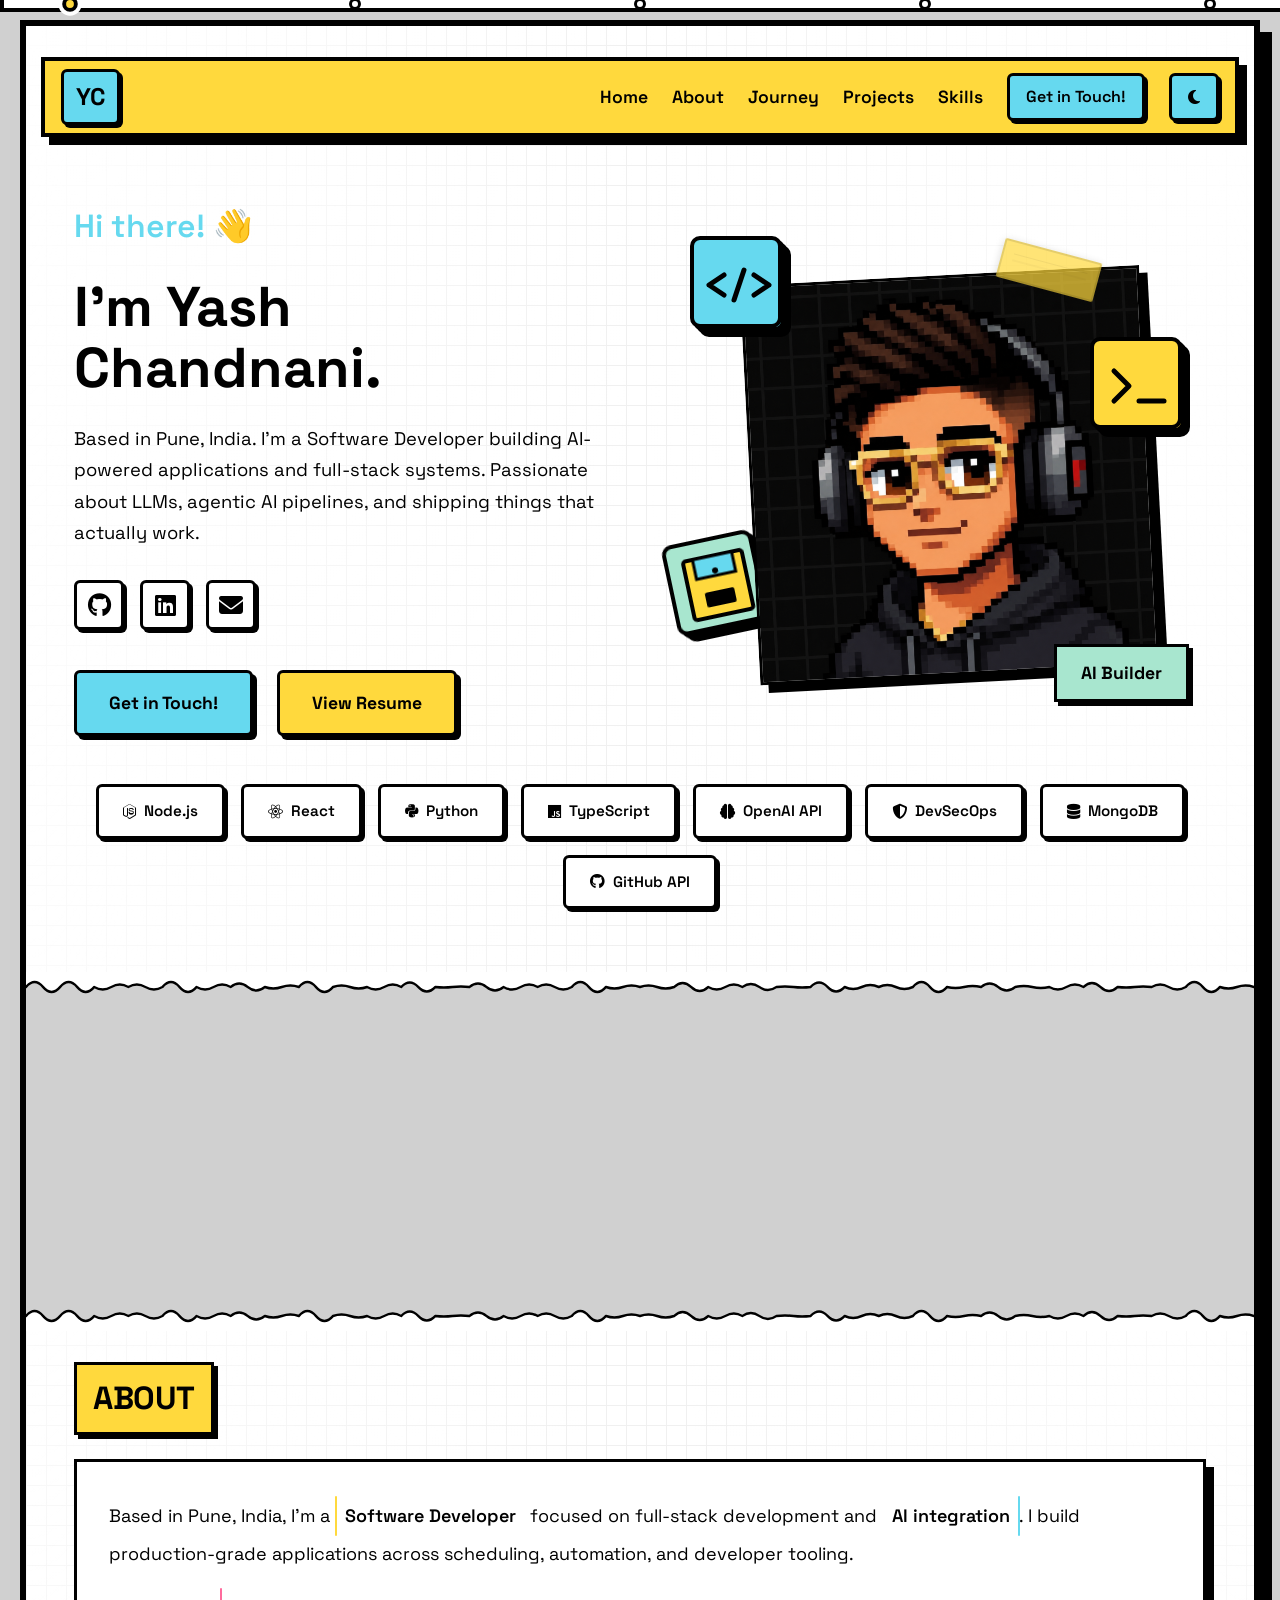
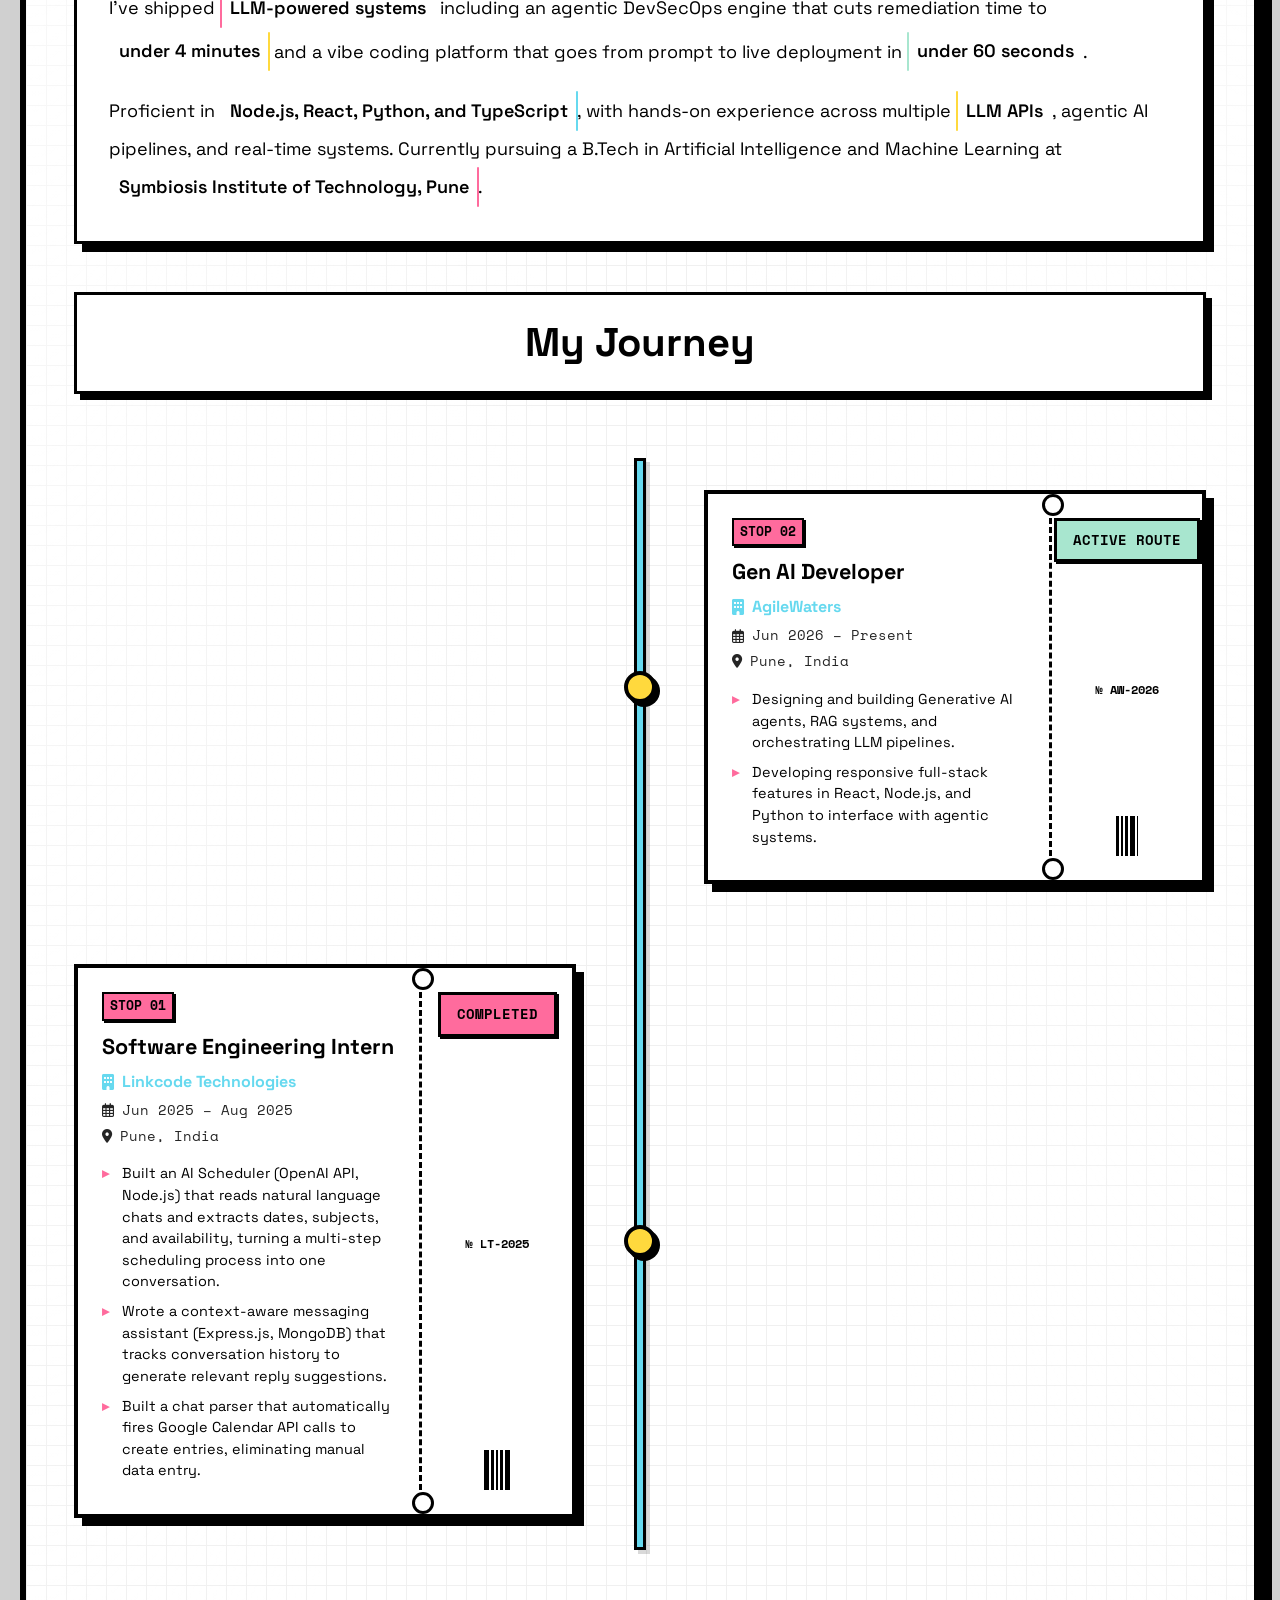
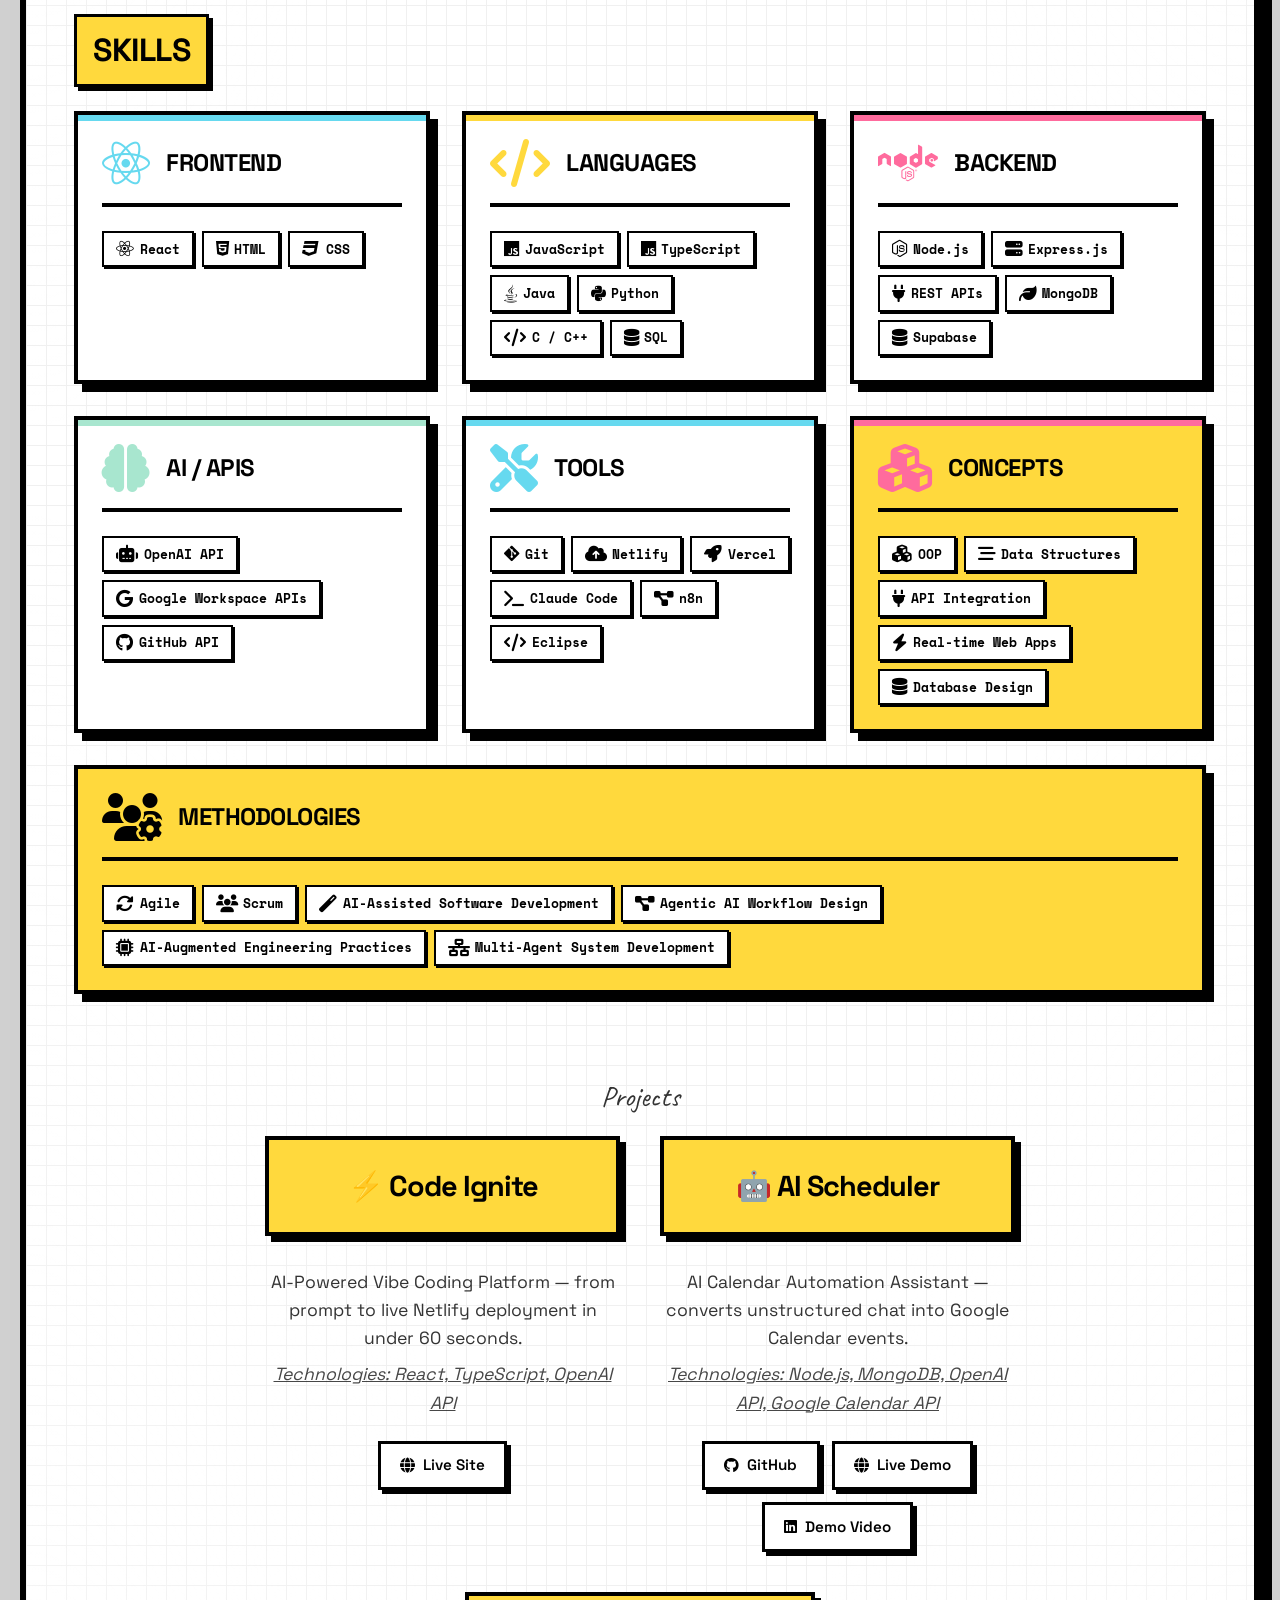
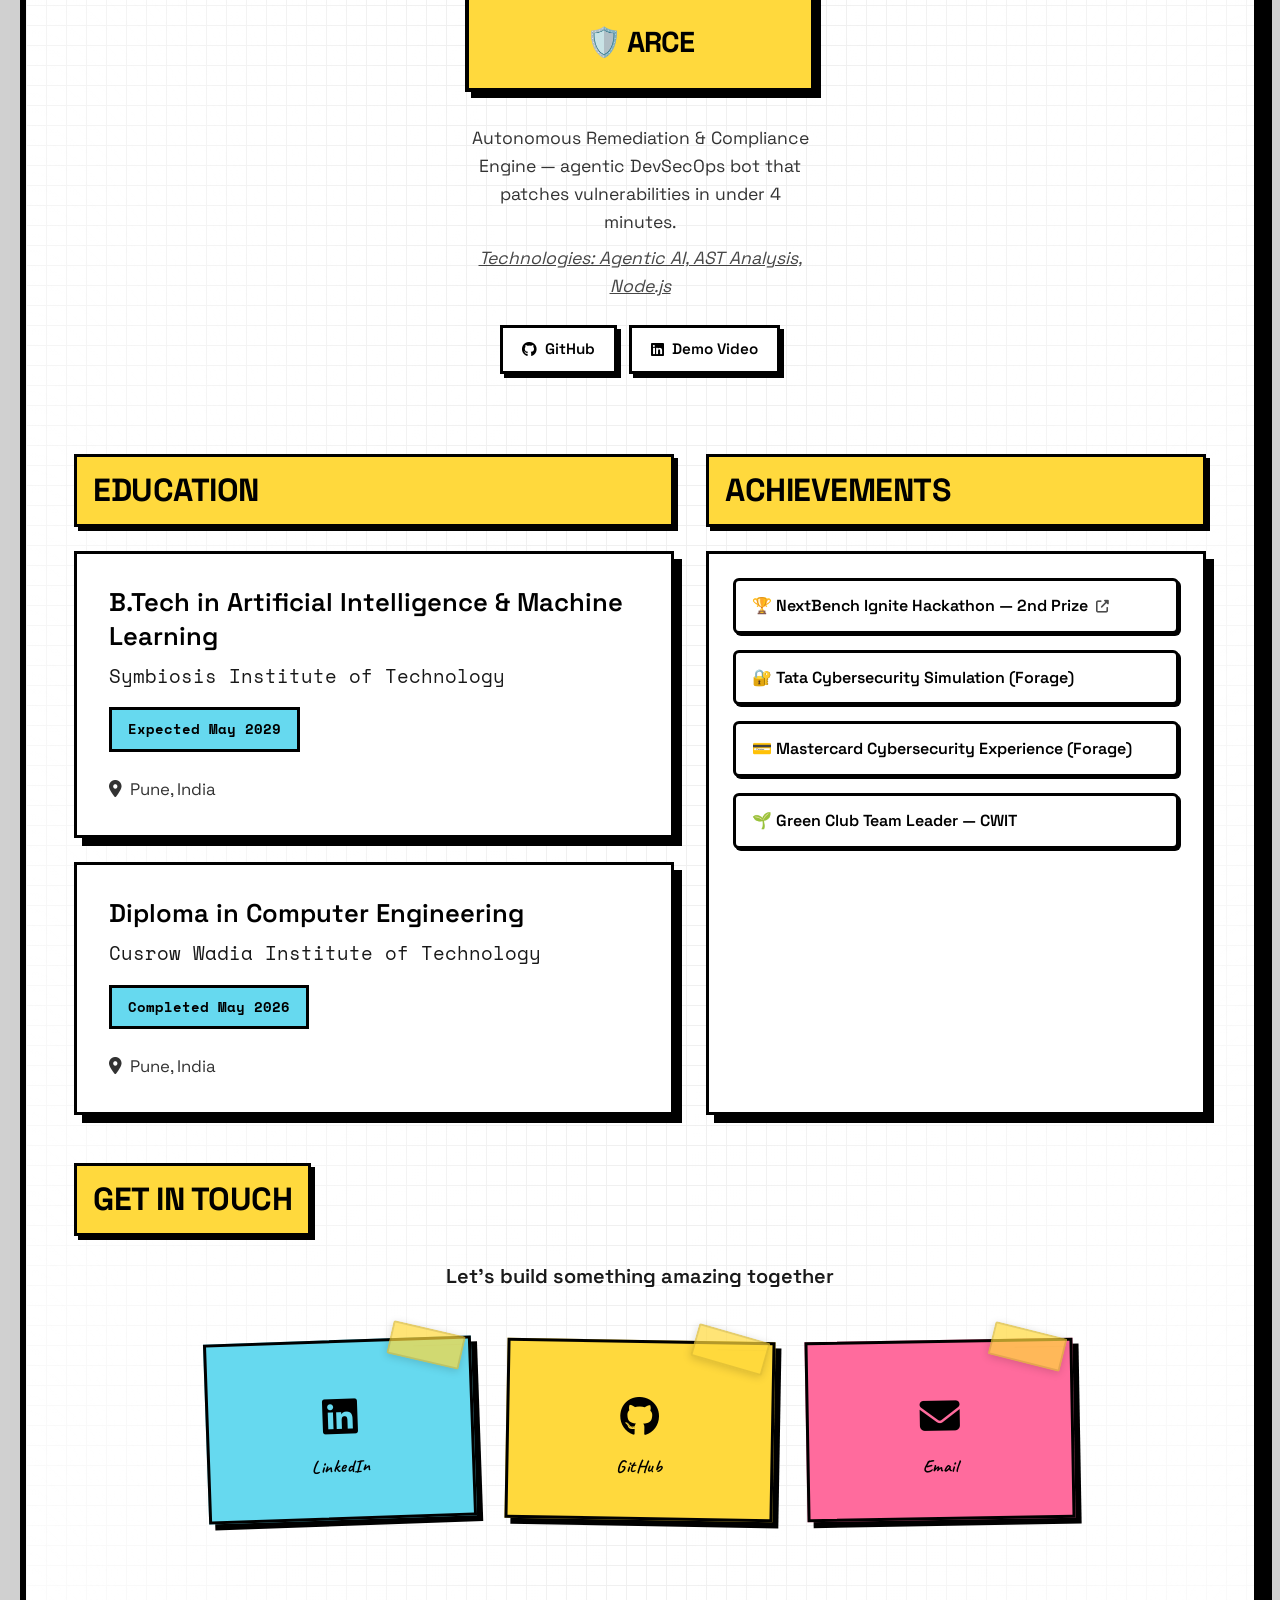
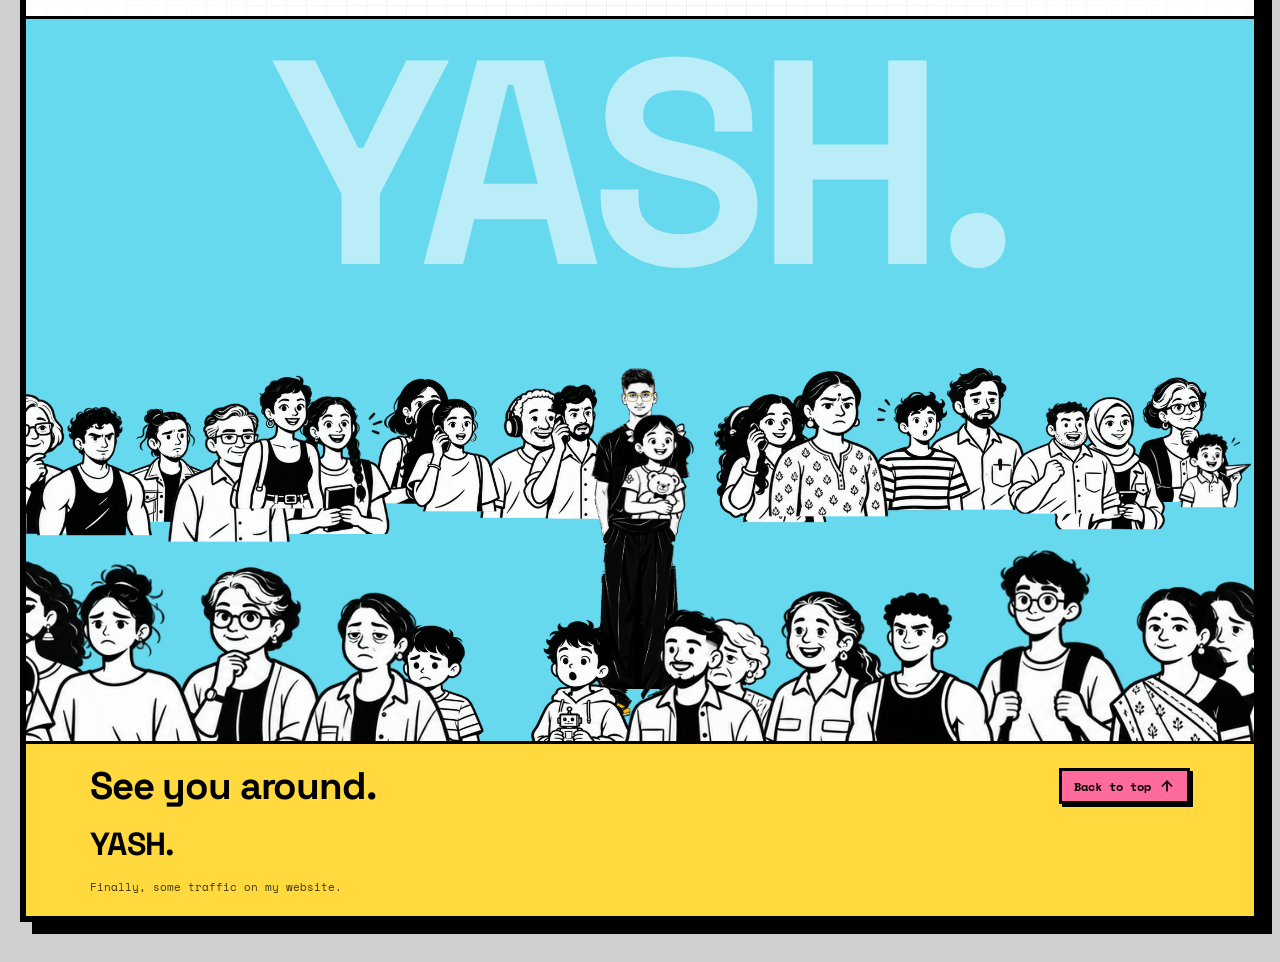
<file: index.html>
<!DOCTYPE html>
<html lang="en">

<head>
    <meta charset="UTF-8">
    <meta name="viewport" content="width=device-width, initial-scale=1.0">

    <!-- Primary Meta Tags -->
    <title>Yash Chandnani | Software Developer | AI & Full-Stack</title>
    <meta name="title" content="Yash Chandnani | Software Developer | AI & Full-Stack">
    <meta name="description"
        content="Yash Chandnani is a Software Developer specializing in AI integration, full-stack development, agentic AI pipelines, and LLM-powered systems. Based in Pune, India.">
    <meta name="keywords"
        content="Yash Chandnani, Software Developer, AI Developer, Full-Stack Developer, LLM, OpenAI, Node.js, React, Python, TypeScript, DevSecOps, Pune, India, Agentic AI, Real-time Web Apps">
    <meta name="author" content="Yash Chandnani">
    <meta name="robots" content="index, follow">
    <meta name="language" content="English">

    <!-- Geo Tags -->
    <meta name="geo.region" content="IN-MH">
    <meta name="geo.placename" content="Pune">
    <meta name="geo.position" content="18.5204;73.8567">

    <!-- Open Graph / Facebook -->
    <meta property="og:type" content="website">
    <meta property="og:url" content="https://yashchandnani07.github.io">
    <meta property="og:site_name" content="Yash Chandnani">
    <meta property="og:title" content="Yash Chandnani | Portfolio">
    <meta property="og:description"
        content="Software Developer specializing in AI integration, LLM-powered systems, and full-stack development. Based in Pune, India.">
    <meta property="og:image" content="https://yashchandnani07.github.io/image/avatar-yash.png">
    <meta property="og:image:width" content="1254">
    <meta property="og:image:height" content="1254">
    <meta property="og:image:alt" content="Yash Chandnani - Software Developer">
    <meta property="og:locale" content="en_US">

    <!-- Twitter -->
    <meta property="twitter:card" content="summary_large_image">
    <meta property="twitter:url" content="https://yashchandnani07.github.io">
    <meta property="twitter:title" content="Yash Chandnani | Portfolio">
    <meta property="twitter:description"
        content="Software Developer specializing in AI integration, LLM-powered systems, and full-stack development. Based in Pune, India.">
    <meta property="twitter:image" content="https://yashchandnani07.github.io/image/avatar-yash.png">
    <meta property="twitter:image:alt" content="Yash Chandnani - Software Developer">

    <!-- Canonical URL -->
    <link rel="canonical" href="https://yashchandnani07.github.io">

    <!-- Google Site Verification -->
    <meta name="google-site-verification" content="XYFiB_QlYp5Q6HEroTlSTEzjgrPHCW2pJD9W7IXZNvU" />

    <!-- Favicon -->
    <link rel="icon" type="image/svg+xml" href="favicon.svg">
    <link rel="apple-touch-icon" href="image/avatar-yash.png">

    <!-- Theme color -->
    <meta name="theme-color" content="#66d9ef" media="(prefers-color-scheme: light)">
    <meta name="theme-color" content="#1a1a1a" media="(prefers-color-scheme: dark)">

    <!-- Preconnect to external domains -->
    <link rel="preconnect" href="https://fonts.googleapis.com">
    <link rel="preconnect" href="https://fonts.gstatic.com" crossorigin>
    <link rel="preconnect" href="https://cdnjs.cloudflare.com">

    <!-- Preload critical resources -->
    <link rel="preload" href="neo-styles.css" as="style">
    <link rel="preload"
        href="https://fonts.googleapis.com/css2?family=Space+Grotesk:wght@400;600;700&family=Space+Mono:wght@400;700&family=Caveat:wght@400;700&display=swap"
        as="style">

    <!-- Stylesheets -->
    <link rel="stylesheet" href="neo-styles.css">
    <link rel="stylesheet" href="crowd-footer.css">
    <link rel="stylesheet" href="https://cdnjs.cloudflare.com/ajax/libs/font-awesome/6.4.0/css/all.min.css"
        media="print" onload="this.media='all'">
    <noscript>
        <link rel="stylesheet" href="https://cdnjs.cloudflare.com/ajax/libs/font-awesome/6.4.0/css/all.min.css">
    </noscript>
    <link
        href="https://fonts.googleapis.com/css2?family=Space+Grotesk:wght@400;600;700&family=Space+Mono:wght@400;700&family=Caveat:wght@400;700&display=swap"
        rel="stylesheet">
    <!-- Structured Data / JSON-LD -->
    <script type="application/ld+json">
    {
      "@context": "https://schema.org",
      "@graph": [
        {
          "@type": "Person",
          "@id": "https://yashchandnani07.github.io/#person",
          "name": "Yash Chandnani",
          "alternateName": "Yash Chandnani07",
          "url": "https://yashchandnani07.github.io",
          "image": "https://yashchandnani07.github.io/image/avatar-yash.png",
          "email": "mailto:yash.chandnani07@gmail.com",
          "description": "Yash Chandnani is a Software Developer specializing in AI integration, full-stack development, agentic AI pipelines, and LLM-powered systems. Based in Pune, India.",
          "jobTitle": "Software Developer",
          "worksFor": {
            "@type": "Organization",
            "name": "Linkcode Technologies"
          },
          "address": {
            "@type": "PostalAddress",
            "addressLocality": "Pune",
            "addressRegion": "Maharashtra",
            "addressCountry": "India"
          },
          "alumniOf": [
            {
              "@type": "EducationalOrganization",
              "name": "Symbiosis Institute of Technology"
            },
            {
              "@type": "EducationalOrganization",
              "name": "Cusrow Wadia Institute of Technology"
            }
          ],
          "knowsAbout": ["Software Development", "AI Integration", "Full-Stack Development", "LLM APIs", "Agentic AI", "Node.js", "React", "Python", "TypeScript", "DevSecOps", "MongoDB", "OpenAI API"],
          "sameAs": [
            "https://github.com/yashchandnani07",
            "https://www.linkedin.com/in/yash-chandnani07/"
          ]
        },
        {
          "@type": "WebSite",
          "@id": "https://yashchandnani07.github.io/#website",
          "url": "https://yashchandnani07.github.io",
          "name": "Yash Chandnani | Portfolio",
          "description": "Portfolio of Yash Chandnani, Software Developer specializing in AI integration and full-stack development.",
          "inLanguage": "en-US",
          "author": { "@id": "https://yashchandnani07.github.io/#person" },
          "publisher": { "@id": "https://yashchandnani07.github.io/#person" }
        },
        {
          "@type": "ProfilePage",
          "@id": "https://yashchandnani07.github.io/#profilepage",
          "url": "https://yashchandnani07.github.io",
          "name": "Yash Chandnani | Software Developer | AI & Full-Stack",
          "mainEntity": { "@id": "https://yashchandnani07.github.io/#person" },
          "isPartOf": { "@id": "https://yashchandnani07.github.io/#website" }
        }
      ]
    }
    </script>
</head>

<body>

    <!-- Loading Screen -->
    <div class="loader-overlay">
        <div class="loader-shapes">
            <div class="loader-shape-svg loader-shape-1">
                <svg width="80" height="80" viewBox="0 0 100 100" fill="none" xmlns="http://www.w3.org/2000/svg">
                    <rect x="6" y="6" width="88" height="88" rx="8" fill="#66d9ef" stroke="#000" stroke-width="4" />
                    <rect x="3" y="3" width="88" height="88" rx="8" fill="#66d9ef" stroke="#000" stroke-width="4" />
                    <path d="M35 40 L20 50 L35 60" stroke="#000" stroke-width="5" stroke-linecap="round"
                        stroke-linejoin="round" />
                    <path d="M65 40 L80 50 L65 60" stroke="#000" stroke-width="5" stroke-linecap="round"
                        stroke-linejoin="round" />
                    <line x1="55" y1="35" x2="45" y2="65" stroke="#000" stroke-width="5" stroke-linecap="round" />
                </svg>
            </div>
            <div class="loader-shape-svg loader-shape-2">
                <svg width="80" height="80" viewBox="0 0 100 100" fill="none" xmlns="http://www.w3.org/2000/svg">
                    <rect x="6" y="6" width="88" height="88" rx="8" fill="#ffd93d" stroke="#000" stroke-width="4" />
                    <rect x="3" y="3" width="88" height="88" rx="8" fill="#ffd93d" stroke="#000" stroke-width="4" />
                    <path d="M25 35 L40 50 L25 65" stroke="#000" stroke-width="5" stroke-linecap="round"
                        stroke-linejoin="round" />
                    <line x1="50" y1="65" x2="75" y2="65" stroke="#000" stroke-width="5" stroke-linecap="round" />
                </svg>
            </div>
            <div class="loader-shape-svg loader-shape-3">
                <svg width="80" height="80" viewBox="0 0 100 100" fill="none" xmlns="http://www.w3.org/2000/svg">
                    <rect x="6" y="6" width="88" height="88" rx="8" fill="#a8e6cf" stroke="#000" stroke-width="4" />
                    <rect x="3" y="3" width="88" height="88" rx="8" fill="#a8e6cf" stroke="#000" stroke-width="4" />
                    <rect x="20" y="20" width="60" height="60" rx="3" fill="#ffd93d" stroke="#000" stroke-width="4" />
                    <rect x="30" y="20" width="40" height="20" fill="#66d9ef" stroke="#000" stroke-width="3" />
                    <rect x="35" y="55" width="30" height="15" rx="2" fill="#000" />
                    <circle cx="50" cy="35" r="3" fill="#000" />
                </svg>
            </div>
        </div>
        <div class="loader-wrapper">
            <div class="loader-letter">Y</div>
            <div class="loader-letter">C</div>
        </div>
        <div class="loader-progress-bar">
            <div class="loader-progress-fill"></div>
        </div>
    </div>

    <div class="page-wrapper">
        <div class="progress-bar-container">
            <div class="progress-bar-fill"></div>
            <div class="progress-checkpoints">
                <div class="checkpoint" data-section="hero">
                    <div class="checkpoint-dot"></div>
                    <span class="checkpoint-label">Home</span>
                </div>
                <div class="checkpoint" data-section="about">
                    <div class="checkpoint-dot"></div>
                    <span class="checkpoint-label">About</span>
                </div>
                <div class="checkpoint" data-section="experience">
                    <div class="checkpoint-dot"></div>
                    <span class="checkpoint-label">Journey</span>
                </div>
                <div class="checkpoint" data-section="skills">
                    <div class="checkpoint-dot"></div>
                    <span class="checkpoint-label">Skills</span>
                </div>
                <div class="checkpoint" data-section="contact">
                    <div class="checkpoint-dot"></div>
                    <span class="checkpoint-label">Contact</span>
                </div>
            </div>
        </div>
        <nav class="navbar">
            <div class="nav-content">
                <a href="#" class="nav-brand">YC</a>
                <div class="nav-right">
                    <a href="#hero" class="nav-link">Home</a>
                    <a href="#about" class="nav-link">About</a>
                    <a href="#experience" class="nav-link">Journey</a>
                    <a href="#projects" class="nav-link">Projects</a>
                    <a href="#skills" class="nav-link">Skills</a>
                    <a href="#contact" class="nav-cta">Get in Touch!</a>
                    <button id="theme-toggle" class="theme-toggle-nav" aria-label="Toggle theme">
                        <i class="fas fa-moon"></i>
                    </button>
                </div>
            </div>
        </nav>

        <section class="hero" id="hero">
            <div class="hero-content">
                <div class="hero-left">
                    <p class="hero-greeting" id="hero-greeting">Hi there! 👋</p>
                    <h1 class="hero-name">I'm Yash Chandnani.</h1>
                    <p class="hero-description">
                        Based in Pune, India. I'm a Software Developer building AI-powered applications and full-stack
                        systems. Passionate about LLMs, agentic AI pipelines, and shipping things that actually work.
                    </p>
                    <div class="hero-social">
                        <a href="https://github.com/yashchandnani07" target="_blank" rel="me noopener noreferrer" class="social-btn">
                            <i class="fab fa-github"></i>
                        </a>
                        <a href="https://www.linkedin.com/in/yash-chandnani07/" target="_blank"
                            rel="me noopener noreferrer" class="social-btn">
                            <i class="fab fa-linkedin"></i>
                        </a>
                        <a href="mailto:yash.chandnani07@gmail.com" class="social-btn">
                            <i class="fas fa-envelope"></i>
                        </a>
                    </div>
                    <div class="hero-cta-container">
                        <a href="#contact" class="btn-cta">Get in Touch!</a>
                        <a href="https://drive.google.com/file/d/1ZPCDnAjDD7dyv_zPQPvQ7iVuSdwIj5ZK/view?usp=sharing" target="_blank" rel="noopener noreferrer" class="btn-cta" style="background: var(--yellow);">View Resume</a>
                    </div>
                </div>
                <div class="hero-right">
                    <div class="hero-image-wrapper">
                        <div class="tape-sticker"></div>
                        <img src="image/avatar-yash.png" alt="Yash Chandnani" class="hero-photo" width="400"
                            height="400" fetchpriority="high">
                        <div class="deco-code">
                            <svg width="100" height="100" viewBox="0 0 100 100" fill="none"
                                xmlns="http://www.w3.org/2000/svg">
                                <rect x="6" y="6" width="88" height="88" rx="8" fill="#66d9ef" stroke="#000"
                                    stroke-width="4" />
                                <rect x="3" y="3" width="88" height="88" rx="8" fill="#66d9ef" stroke="#000"
                                    stroke-width="4" />
                                <path d="M35 40 L20 50 L35 60" stroke="#000" stroke-width="5" stroke-linecap="round"
                                    stroke-linejoin="round" />
                                <path d="M65 40 L80 50 L65 60" stroke="#000" stroke-width="5" stroke-linecap="round"
                                    stroke-linejoin="round" />
                                <line x1="55" y1="35" x2="45" y2="65" stroke="#000" stroke-width="5"
                                    stroke-linecap="round" />
                            </svg>
                        </div>
                        <div class="deco-terminal">
                            <svg width="100" height="100" viewBox="0 0 100 100" fill="none"
                                xmlns="http://www.w3.org/2000/svg">
                                <rect x="6" y="6" width="88" height="88" rx="8" fill="#ffd93d" stroke="#000"
                                    stroke-width="4" />
                                <rect x="3" y="3" width="88" height="88" rx="8" fill="#ffd93d" stroke="#000"
                                    stroke-width="4" />
                                <path d="M25 35 L40 50 L25 65" stroke="#000" stroke-width="5" stroke-linecap="round"
                                    stroke-linejoin="round" />
                                <line x1="50" y1="65" x2="75" y2="65" stroke="#000" stroke-width="5"
                                    stroke-linecap="round" />
                            </svg>
                        </div>
                        <div class="deco-floppy">
                            <svg width="100" height="100" viewBox="0 0 100 100" fill="none"
                                xmlns="http://www.w3.org/2000/svg">
                                <rect x="6" y="6" width="88" height="88" rx="8" fill="#a8e6cf" stroke="#000"
                                    stroke-width="4" />
                                <rect x="3" y="3" width="88" height="88" rx="8" fill="#a8e6cf" stroke="#000"
                                    stroke-width="4" />
                                <rect x="20" y="20" width="60" height="60" rx="3" fill="#ffd93d" stroke="#000"
                                    stroke-width="4" />
                                <rect x="30" y="20" width="40" height="20" fill="#66d9ef" stroke="#000"
                                    stroke-width="3" />
                                <rect x="35" y="55" width="30" height="15" rx="2" fill="#000" />
                                <circle cx="50" cy="35" r="3" fill="#000" />
                            </svg>
                        </div>
                        <div class="deco-label">AI Builder</div>
                    </div>
                </div>
            </div>
            <div class="tech-badges">
                <span class="tech-badge"><i class="fab fa-node-js"></i> Node.js</span>
                <span class="tech-badge"><i class="fab fa-react"></i> React</span>
                <span class="tech-badge"><i class="fab fa-python"></i> Python</span>
                <span class="tech-badge"><i class="fab fa-js"></i> TypeScript</span>
                <span class="tech-badge"><i class="fas fa-brain"></i> OpenAI API</span>
                <span class="tech-badge"><i class="fas fa-shield-alt"></i> DevSecOps</span>
                <span class="tech-badge"><i class="fas fa-database"></i> MongoDB</span>
                <span class="tech-badge"><i class="fab fa-github"></i> GitHub API</span>
            </div>
        </section>

        <div class="paper-tear paper-tear-top">
            <svg width="100%" height="30" viewBox="0 0 1440 30" preserveAspectRatio="none"
                xmlns="http://www.w3.org/2000/svg">
                <path
                    d="M0,0 L0,15 Q10,5 20,15 T40,15 Q50,5 60,15 T80,15 Q90,20 100,15 T120,15 Q130,10 140,15 T160,15 Q170,5 180,15 T200,15 Q210,20 220,15 T240,15 Q250,8 260,15 T280,15 Q290,18 300,15 T320,15 Q330,5 340,15 T360,15 Q370,12 380,15 T400,15 Q410,20 420,15 T440,15 Q450,6 460,15 T480,15 Q490,16 500,15 T520,15 Q530,8 540,15 T560,15 Q570,20 580,15 T600,15 Q610,10 620,15 T640,15 Q650,5 660,15 T680,15 Q690,18 700,15 T720,15 Q730,12 740,15 T760,15 Q770,7 780,15 T800,15 Q810,20 820,15 T840,15 Q850,9 860,15 T880,15 Q890,14 900,15 T920,15 Q930,6 940,15 T960,15 Q970,19 980,15 T1000,15 Q1010,11 1020,15 T1040,15 Q1050,5 1060,15 T1080,15 Q1090,17 1100,15 T1120,15 Q1130,8 1140,15 T1160,15 Q1170,13 1180,15 T1200,15 Q1210,20 1220,15 T1240,15 Q1250,7 1260,15 T1280,15 Q1290,16 1300,15 T1320,15 Q1330,10 1340,15 T1360,15 Q1370,5 1380,15 T1400,15 Q1410,18 1420,15 T1440,15 L1440,0 Z"
                    fill="#ffffff" stroke="none" />
                <path
                    d="M0,30 L0,15 Q10,5 20,15 T40,15 Q50,5 60,15 T80,15 Q90,20 100,15 T120,15 Q130,10 140,15 T160,15 Q170,5 180,15 T200,15 Q210,20 220,15 T240,15 Q250,8 260,15 T280,15 Q290,18 300,15 T320,15 Q330,5 340,15 T360,15 Q370,12 380,15 T400,15 Q410,20 420,15 T440,15 Q450,6 460,15 T480,15 Q490,16 500,15 T520,15 Q530,8 540,15 T560,15 Q570,20 580,15 T600,15 Q610,10 620,15 T640,15 Q650,5 660,15 T680,15 Q690,18 700,15 T720,15 Q730,12 740,15 T760,15 Q770,7 780,15 T800,15 Q810,20 820,15 T840,15 Q850,9 860,15 T880,15 Q890,14 900,15 T920,15 Q930,6 940,15 T960,15 Q970,19 980,15 T1000,15 Q1010,11 1020,15 T1040,15 Q1050,5 1060,15 T1080,15 Q1090,17 1100,15 T1120,15 Q1130,8 1140,15 T1160,15 Q1170,13 1180,15 T1200,15 Q1210,20 1220,15 T1240,15 Q1250,7 1260,15 T1280,15 Q1290,16 1300,15 T1320,15 Q1330,10 1340,15 T1360,15 Q1370,5 1380,15 T1400,15 Q1410,18 1420,15 T1440,15 L1440,30 Z"
                    fill="#d0d0d0" stroke="none" />
                <path
                    d="M0,15 Q10,5 20,15 T40,15 Q50,5 60,15 T80,15 Q90,20 100,15 T120,15 Q130,10 140,15 T160,15 Q170,5 180,15 T200,15 Q210,20 220,15 T240,15 Q250,8 260,15 T280,15 Q290,18 300,15 T320,15 Q330,5 340,15 T360,15 Q370,12 380,15 T400,15 Q410,20 420,15 T440,15 Q450,6 460,15 T480,15 Q490,16 500,15 T520,15 Q530,8 540,15 T560,15 Q570,20 580,15 T600,15 Q610,10 620,15 T640,15 Q650,5 660,15 T680,15 Q690,18 700,15 T720,15 Q730,12 740,15 T760,15 Q770,7 780,15 T800,15 Q810,20 820,15 T840,15 Q850,9 860,15 T880,15 Q890,14 900,15 T920,15 Q930,6 940,15 T960,15 Q970,19 980,15 T1000,15 Q1010,11 1020,15 T1040,15 Q1050,5 1060,15 T1080,15 Q1090,17 1100,15 T1120,15 Q1130,8 1140,15 T1160,15 Q1170,13 1180,15 T1200,15 Q1210,20 1220,15 T1240,15 Q1250,7 1260,15 T1280,15 Q1290,16 1300,15 T1320,15 Q1330,10 1340,15 T1360,15 Q1370,5 1380,15 T1400,15 Q1410,18 1420,15 T1440,15"
                    fill="none" stroke="var(--border)" stroke-width="2.5" stroke-linecap="round"
                    stroke-linejoin="round" />
            </svg>
        </div>

        <div class="page-gap"></div>

        <div class="paper-tear paper-tear-bottom">
            <svg width="100%" height="30" viewBox="0 0 1440 30" preserveAspectRatio="none"
                xmlns="http://www.w3.org/2000/svg">
                <path
                    d="M0,0 L0,15 Q10,5 20,15 T40,15 Q50,5 60,15 T80,15 Q90,20 100,15 T120,15 Q130,10 140,15 T160,15 Q170,5 180,15 T200,15 Q210,20 220,15 T240,15 Q250,8 260,15 T280,15 Q290,18 300,15 T320,15 Q330,5 340,15 T360,15 Q370,12 380,15 T400,15 Q410,20 420,15 T440,15 Q450,6 460,15 T480,15 Q490,16 500,15 T520,15 Q530,8 540,15 T560,15 Q570,20 580,15 T600,15 Q610,10 620,15 T640,15 Q650,5 660,15 T680,15 Q690,18 700,15 T720,15 Q730,12 740,15 T760,15 Q770,7 780,15 T800,15 Q810,20 820,15 T840,15 Q850,9 860,15 T880,15 Q890,14 900,15 T920,15 Q930,6 940,15 T960,15 Q970,19 980,15 T1000,15 Q1010,11 1020,15 T1040,15 Q1050,5 1060,15 T1080,15 Q1090,17 1100,15 T1120,15 Q1130,8 1140,15 T1160,15 Q1170,13 1180,15 T1200,15 Q1210,20 1220,15 T1240,15 Q1250,7 1260,15 T1280,15 Q1290,16 1300,15 T1320,15 Q1330,10 1340,15 T1360,15 Q1370,5 1380,15 T1400,15 Q1410,18 1420,15 T1440,15 L1440,0 Z"
                    fill="#d0d0d0" stroke="none" />
                <path
                    d="M0,30 L0,15 Q10,5 20,15 T40,15 Q50,5 60,15 T80,15 Q90,20 100,15 T120,15 Q130,10 140,15 T160,15 Q170,5 180,15 T200,15 Q210,20 220,15 T240,15 Q250,8 260,15 T280,15 Q290,18 300,15 T320,15 Q330,5 340,15 T360,15 Q370,12 380,15 T400,15 Q410,20 420,15 T440,15 Q450,6 460,15 T480,15 Q490,16 500,15 T520,15 Q530,8 540,15 T560,15 Q570,20 580,15 T600,15 Q610,10 620,15 T640,15 Q650,5 660,15 T680,15 Q690,18 700,15 T720,15 Q730,12 740,15 T760,15 Q770,7 780,15 T800,15 Q810,20 820,15 T840,15 Q850,9 860,15 T880,15 Q890,14 900,15 T920,15 Q930,6 940,15 T960,15 Q970,19 980,15 T1000,15 Q1010,11 1020,15 T1040,15 Q1050,5 1060,15 T1080,15 Q1090,17 1100,15 T1120,15 Q1130,8 1140,15 T1160,15 Q1170,13 1180,15 T1200,15 Q1210,20 1220,15 T1240,15 Q1250,7 1260,15 T1280,15 Q1290,16 1300,15 T1320,15 Q1330,10 1340,15 T1360,15 Q1370,5 1380,15 T1400,15 Q1410,18 1420,15 T1440,15 L1440,30 Z"
                    fill="#ffffff" stroke="none" />
                <path
                    d="M0,15 Q10,5 20,15 T40,15 Q50,5 60,15 T80,15 Q90,20 100,15 T120,15 Q130,10 140,15 T160,15 Q170,5 180,15 T200,15 Q210,20 220,15 T240,15 Q250,8 260,15 T280,15 Q290,18 300,15 T320,15 Q330,5 340,15 T360,15 Q370,12 380,15 T400,15 Q410,20 420,15 T440,15 Q450,6 460,15 T480,15 Q490,16 500,15 T520,15 Q530,8 540,15 T560,15 Q570,20 580,15 T600,15 Q610,10 620,15 T640,15 Q650,5 660,15 T680,15 Q690,18 700,15 T720,15 Q730,12 740,15 T760,15 Q770,7 780,15 T800,15 Q810,20 820,15 T840,15 Q850,9 860,15 T880,15 Q890,14 900,15 T920,15 Q930,6 940,15 T960,15 Q970,19 980,15 T1000,15 Q1010,11 1020,15 T1040,15 Q1050,5 1060,15 T1080,15 Q1090,17 1100,15 T1120,15 Q1130,8 1140,15 T1160,15 Q1170,13 1180,15 T1200,15 Q1210,20 1220,15 T1240,15 Q1250,7 1260,15 T1280,15 Q1290,16 1300,15 T1320,15 Q1330,10 1340,15 T1360,15 Q1370,5 1380,15 T1400,15 Q1410,18 1420,15 T1440,15"
                    fill="none" stroke="var(--border)" stroke-width="2.5" stroke-linecap="round"
                    stroke-linejoin="round" />
            </svg>
        </div>

        <div class="tear-tape-sticker"></div>

        <div class="container">

            <section class="section" id="about">
                <h2 class="section-title">ABOUT</h2>
                <div class="card">
                    <p class="text">
                        Based in Pune, India, I'm a <span class="highlight highlight-yellow">Software Developer</span>
                        focused on
                        full-stack development and <span class="highlight highlight-cyan">AI integration</span>.
                        I build production-grade applications across scheduling, automation, and developer tooling.
                    </p>
                    <p class="text">
                        I've shipped <span class="highlight highlight-pink">LLM-powered systems</span> including an
                        agentic DevSecOps engine
                        that cuts remediation time to <span class="highlight highlight-yellow">under 4 minutes</span>
                        and a vibe coding platform
                        that goes from prompt to live deployment in <span class="highlight highlight-green">under 60
                            seconds</span>.
                    </p>
                    <p class="text">
                        Proficient in <span class="highlight highlight-cyan">Node.js, React, Python, and
                            TypeScript</span>, with hands-on experience
                        across multiple <span class="highlight highlight-yellow">LLM APIs</span>, agentic AI pipelines,
                        and real-time systems.
                       Currently pursuing a B.Tech in Artificial Intelligence and Machine Learning at <span
                            class="highlight highlight-pink">Symbiosis Institute of Technology, Pune</span>.
                    </p>
                </div>
            </section>

            <section class="section journey-section" id="experience">
                <h2 class="section-title-center">My Journey</h2>
                <div class="career-pathway">
                    <div class="metro-track"></div>

                    <!-- Stop 2: AgileWaters (June 2026 - Present) -->
                    <div class="metro-stop" id="stop-agilewaters">
                        <div class="metro-station" data-stop="2"></div>
                        <div class="metro-ticket-container ticket-right">
                            <div class="metro-ticket">
                                <div class="ticket-body">
                                    <span class="ticket-category">STOP 02</span>
                                    <h3 class="ticket-title">Gen AI Developer</h3>
                                    <p class="ticket-company"><i class="fas fa-building"></i> AgileWaters</p>
                                    <p class="ticket-date"><i class="far fa-calendar-alt"></i> Jun 2026 – Present</p>
                                    <p class="ticket-location"><i class="fas fa-map-marker-alt"></i> Pune, India</p>
                                    <ul class="ticket-details">
                                        <li>Designing and building Generative AI agents, RAG systems, and orchestrating
                                            LLM pipelines.</li>
                                        <li>Developing responsive full-stack features in React, Node.js, and Python to
                                            interface with agentic systems.</li>
                                    </ul>
                                </div>
                                <div class="ticket-divider"></div>
                                <div class="ticket-stub">
                                    <span class="badge badge-active">ACTIVE ROUTE</span>
                                    <div class="ticket-serial">№ AW-2026</div>
                                    <div class="ticket-barcode">
                                        <div class="bar"></div>
                                        <div class="bar thin"></div>
                                        <div class="bar"></div>
                                        <div class="bar fat"></div>
                                        <div class="bar thin"></div>
                                    </div>
                                </div>
                            </div>
                        </div>
                    </div>

                    <!-- Stop 1: Linkcode Technologies (June 2025 - August 2025) -->
                    <div class="metro-stop" id="stop-linkcode">
                        <div class="metro-station" data-stop="1"></div>
                        <div class="metro-ticket-container ticket-left">
                            <div class="metro-ticket">
                                <div class="ticket-body">
                                    <span class="ticket-category">STOP 01</span>
                                    <h3 class="ticket-title">Software Engineering Intern</h3>
                                    <p class="ticket-company"><i class="fas fa-building"></i> Linkcode Technologies</p>
                                    <p class="ticket-date"><i class="far fa-calendar-alt"></i> Jun 2025 – Aug 2025</p>
                                    <p class="ticket-location"><i class="fas fa-map-marker-alt"></i> Pune, India</p>
                                    <ul class="ticket-details">
                                        <li>Built an AI Scheduler (OpenAI API, Node.js) that reads natural language
                                            chats and extracts dates, subjects, and availability, turning a multi-step
                                            scheduling process into one conversation.</li>
                                        <li>Wrote a context-aware messaging assistant (Express.js, MongoDB) that tracks
                                            conversation history to generate relevant reply suggestions.</li>
                                        <li>Built a chat parser that automatically fires Google Calendar API calls to
                                            create entries, eliminating manual data entry.</li>
                                    </ul>
                                </div>
                                <div class="ticket-divider"></div>
                                <div class="ticket-stub">
                                    <span class="badge badge-expired">COMPLETED</span>
                                    <div class="ticket-serial">№ LT-2025</div>
                                    <div class="ticket-barcode">
                                        <div class="bar fat"></div>
                                        <div class="bar"></div>
                                        <div class="bar thin"></div>
                                        <div class="bar"></div>
                                        <div class="bar fat"></div>
                                    </div>
                                </div>
                            </div>
                        </div>
                    </div>
                </div>
            </section>

            <section class="section" id="skills">
                <h2 class="section-title">SKILLS</h2>

                <div class="skills-grid-modern">
                    <div class="skill-box">
                        <div class="skill-box-header">
                            <i class="fab fa-react skill-icon-large"></i>
                            <h3 class="skill-box-title">Frontend</h3>
                        </div>
                        <div class="tech-tags">
                            <span class="tag"><i class="fab fa-react"></i> React</span>
                            <span class="tag"><i class="fab fa-html5"></i> HTML</span>
                            <span class="tag"><i class="fab fa-css3"></i> CSS</span>
                        </div>
                    </div>

                    <div class="skill-box">
                        <div class="skill-box-header">
                            <i class="fas fa-code skill-icon-large"></i>
                            <h3 class="skill-box-title">Languages</h3>
                        </div>
                        <div class="tech-tags">
                            <span class="tag"><i class="fab fa-js"></i> JavaScript</span>
                            <span class="tag"><i class="fab fa-js"></i> TypeScript</span>
                            <span class="tag"><i class="fab fa-java"></i> Java</span>
                            <span class="tag"><i class="fab fa-python"></i> Python</span>
                            <span class="tag"><i class="fas fa-code"></i> C / C++</span>
                            <span class="tag"><i class="fas fa-database"></i> SQL</span>
                        </div>
                    </div>

                    <div class="skill-box">
                        <div class="skill-box-header">
                            <i class="fab fa-node skill-icon-large"></i>
                            <h3 class="skill-box-title">Backend</h3>
                        </div>
                        <div class="tech-tags">
                            <span class="tag"><i class="fab fa-node-js"></i> Node.js</span>
                            <span class="tag"><i class="fas fa-server"></i> Express.js</span>
                            <span class="tag"><i class="fas fa-plug"></i> REST APIs</span>
                            <span class="tag"><i class="fas fa-leaf"></i> MongoDB</span>
                            <span class="tag"><i class="fas fa-database"></i> Supabase</span>
                        </div>
                    </div>

                    <div class="skill-box">
                        <div class="skill-box-header">
                            <i class="fas fa-brain skill-icon-large"></i>
                            <h3 class="skill-box-title">AI / APIs</h3>
                        </div>
                        <div class="tech-tags">
                            <span class="tag"><i class="fas fa-robot"></i> OpenAI API</span>
                            <span class="tag"><i class="fab fa-google"></i> Google Workspace APIs</span>
                            <span class="tag"><i class="fab fa-github"></i> GitHub API</span>
                        </div>
                    </div>

                    <div class="skill-box">
                        <div class="skill-box-header">
                            <i class="fas fa-tools skill-icon-large"></i>
                            <h3 class="skill-box-title">Tools</h3>
                        </div>
                        <div class="tech-tags">
                            <span class="tag"><i class="fab fa-git-alt"></i> Git</span>
                            <span class="tag"><i class="fas fa-cloud-upload-alt"></i> Netlify</span>
                            <span class="tag"><i class="fas fa-rocket"></i> Vercel</span>
                            <span class="tag"><i class="fas fa-terminal"></i> Claude Code</span>
                            <span class="tag"><i class="fas fa-project-diagram"></i> n8n</span>
                            <span class="tag"><i class="fas fa-code"></i> Eclipse</span>
                        </div>
                    </div>

                    <div class="skill-box highlight-box">
                        <div class="skill-box-header">
                            <i class="fas fa-cubes skill-icon-large"></i>
                            <h3 class="skill-box-title">Concepts</h3>
                        </div>
                        <div class="tech-tags">
                            <span class="tag"><i class="fas fa-cubes"></i> OOP</span>
                            <span class="tag"><i class="fas fa-stream"></i> Data Structures</span>
                            <span class="tag"><i class="fas fa-plug"></i> API Integration</span>
                            <span class="tag"><i class="fas fa-bolt"></i> Real-time Web Apps</span>
                            <span class="tag"><i class="fas fa-database"></i> Database Design</span>
                        </div>
                    </div>

                    <div class="skill-box highlight-box">
                        <div class="skill-box-header">
                            <i class="fas fa-users-cog skill-icon-large"></i>
                            <h3 class="skill-box-title">Methodologies</h3>
                        </div>
                        <div class="tech-tags">
                            <span class="tag"><i class="fas fa-sync-alt"></i> Agile</span>
                            <span class="tag"><i class="fas fa-users"></i> Scrum</span>
                            <span class="tag"><i class="fas fa-magic"></i> AI-Assisted Software Development</span>
                            <span class="tag"><i class="fas fa-project-diagram"></i> Agentic AI Workflow Design</span>
                            <span class="tag"><i class="fas fa-microchip"></i> AI-Augmented Engineering Practices</span>
                            <span class="tag"><i class="fas fa-network-wired"></i> Multi-Agent System Development</span>
                        </div>
                    </div>
                </div>
            </section>

            <section class="section section-compact" id="projects">
                <div class="creator-showcase">
                    <p class="creator-label">Projects</p>
                    <div class="creator-projects-grid">
                        <div class="creator-item">
                            <a href="https://code-ignite-v1.vercel.app/" target="_blank" rel="noopener noreferrer" class="creator-project">
                                <span class="creator-name" style="font-size: 1.8rem;">⚡ Code Ignite</span>
                            </a>
                            <p class="creator-tagline">AI-Powered Vibe Coding Platform — from prompt to live Netlify
                                deployment in under 60 seconds.
                                <span class="project-tech-inline">Technologies: React, TypeScript, OpenAI API</span>
                            </p>
                            <a href="https://code-ignite-v1.vercel.app/" target="_blank" rel="noopener noreferrer" class="creator-github"><i class="fas fa-globe"></i> Live Site</a>
                        </div>
                        <div class="creator-item">
                            <a href="https://chat-based-scheduler.onrender.com/" target="_blank" rel="noopener noreferrer" class="creator-project">
                                <span class="creator-name" style="font-size: 1.8rem;">🤖 AI Scheduler</span>
                            </a>
                            <p class="creator-tagline">AI Calendar Automation Assistant — converts unstructured chat
                                into Google Calendar events.
                                <span class="project-tech-inline">Technologies: Node.js, MongoDB, OpenAI API, Google Calendar API</span>
                            </p>
                            <div class="creator-links" style="display: flex; gap: 0.75rem; flex-wrap: wrap; justify-content: center; align-self: end; width: 100%;">
                                <a href="https://github.com/yashchandnani07/Chat-based-scheduler" target="_blank" rel="noopener noreferrer" class="creator-github"><i class="fab fa-github"></i> GitHub</a>
                                <a href="https://chat-based-scheduler.onrender.com/" target="_blank" rel="noopener noreferrer" class="creator-github"><i class="fas fa-globe"></i> Live Demo</a>
                                <a href="https://www.linkedin.com/posts/yash-chandnani07_nodejs-ai-productivity-ugcPost-7355913153693564928-jgoL/" target="_blank" rel="noopener noreferrer" class="creator-github"><i class="fab fa-linkedin"></i> Demo Video</a>
                            </div>
                        </div>
                        <div class="creator-item">
                            <a href="https://github.com/yashchandnani07/ARCE" target="_blank" rel="noopener noreferrer" class="creator-project">
                                <span class="creator-name" style="font-size: 1.8rem;">🛡️ ARCE</span>
                            </a>
                            <p class="creator-tagline">Autonomous Remediation & Compliance Engine — agentic DevSecOps
                                bot that patches vulnerabilities in under 4 minutes.
                                <span class="project-tech-inline">Technologies: Agentic AI, AST Analysis, Node.js</span>
                            </p>
                            <div class="creator-links" style="display: flex; gap: 0.75rem; flex-wrap: wrap; justify-content: center; align-self: end; width: 100%;">
                                <a href="https://github.com/yashchandnani07/ARCE" target="_blank" rel="noopener noreferrer" class="creator-github"><i class="fab fa-github"></i> GitHub</a>
                                <a href="https://www.linkedin.com/posts/yash-chandnani07_ibmbob-hackathon-devsecops-ugcPost-7461797666696429568-lybx/" target="_blank" rel="noopener noreferrer" class="creator-github"><i class="fab fa-linkedin"></i> Demo Video</a>
                            </div>
                        </div>
                    </div>
                </div>
            </section>

            <section class="section education-languages-section">
                <div class="education-languages-grid">
                    <div class="education-column">
                        <h2 class="section-title">EDUCATION</h2>
                        <div class="card education-card" style="margin-bottom: 1.5rem;">
                            <div class="education-header">
                                <div>
                                    <h3 class="education-title">B.Tech in Artificial Intelligence & Machine Learning</h3>
                                    <p class="education-school">Symbiosis Institute of Technology</p>
                                </div>
                                <span class="badge">Expected May 2029</span>
                            </div>
                            <p class="education-location"><i class="fas fa-map-marker-alt"></i> Pune, India</p>
                        </div>
                        <div class="card education-card">
                            <div class="education-header">
                                <div>
                                    <h3 class="education-title">Diploma in Computer Engineering</h3>
                                    <p class="education-school">Cusrow Wadia Institute of Technology</p>
                                </div>
                                <span class="badge">Completed May 2026</span>
                            </div>
                            <p class="education-location"><i class="fas fa-map-marker-alt"></i> Pune, India</p>
                        </div>
                    </div>
                    <div class="languages-column">
                        <h2 class="section-title">ACHIEVEMENTS</h2>
                        <div class="card languages-card">
                            <div class="language-item">
                                <a href="https://nextbench-ignite-launch-k6qo.vercel.app/" target="_blank" rel="noopener noreferrer" style="color: inherit; text-decoration: none;" class="achievement-link">
                                    <span class="language-name-inline">🏆 NextBench Ignite Hackathon — 2nd Prize <i class="fas fa-external-link-alt" style="font-size: 0.8rem; margin-left: 0.25rem; opacity: 0.7;"></i></span>
                                </a>
                            </div>
                            <div class="language-item">
                                <span class="language-name-inline">🔐 Tata Cybersecurity Simulation (Forage)</span>
                            </div>
                            <div class="language-item">
                                <span class="language-name-inline">💳 Mastercard Cybersecurity Experience
                                    (Forage)</span>
                            </div>
                            <div class="language-item">
                                <span class="language-name-inline">🌱 Green Club Team Leader — CWIT</span>
                            </div>
                        </div>
                    </div>
                </div>
            </section>

            <section class="section" id="contact">
                <h2 class="section-title">GET IN TOUCH</h2>
                <div class="contact-container-compact">
                    <p class="contact-intro">Let's build something amazing together</p>
                    <div class="contact-grid">
                        <a href="https://linkedin.com/in/yash-chandnani07/" target="_blank" rel="me noopener noreferrer" class="contact-card">
                            <i class="fab fa-linkedin"></i>
                            <span>LinkedIn</span>
                        </a>
                        <a href="https://github.com/yashchandnani07" target="_blank" rel="me noopener noreferrer" class="contact-card">
                            <i class="fab fa-github"></i>
                            <span>GitHub</span>
                        </a>
                        <a href="mailto:yash.chandnani07@gmail.com" class="contact-card">
                            <i class="fas fa-envelope"></i>
                            <span>Email</span>
                        </a>
                    </div>
                </div>
            </section>

        </div>

    <footer class="crowd-footer">
        <button type="button" class="footer-crowd-scene" aria-label="YASH. Pause crowd animation" aria-pressed="false">
          <span class="footer-crowd-name" aria-hidden="true">YASH.</span>
          <canvas class="footer-crowd-layer footer-crowd-back" aria-hidden="true"></canvas>
          <img class="footer-crowd-portrait" src="footer/bengaluru/standing.webp" alt="" width="667" height="2000">
          <canvas class="footer-crowd-layer footer-crowd-front" aria-hidden="true"></canvas>
        </button>
      <div class="footer-info">
        <div class="footer-finale-heading wrap">
          <p>See you around.</p>
          <a href="#" id="back-to-top">Back to top
            <svg xmlns="http://www.w3.org/2000/svg" width="16" height="16" viewBox="0 0 24 24" fill="none" stroke="currentColor" stroke-width="2.5" stroke-linecap="round" stroke-linejoin="round" aria-hidden="true"><path d="m5 12 7-7 7 7"/><path d="M12 19V5"/></svg>
          </a>
        </div>
      <div class="footer-top wrap">
        <div class="footer-identity">
          <h2>Yash.</h2>
        </div>
      </div>
        <div class="footer-scene-bottom wrap">
          <small>Finally, some traffic on my website.</small>
        </div>
      </div>
    </footer>
    </div>
    <script src="crowd-footer.js"></script>

    <script src="https://ai-receptionist-server-production-ef92.up.railway.app/widget/loader.js?v=3" data-bot-id="4d7aac5d-b7cb-4ca4-9892-b2d4a72ee71d"></script>
    <script>
        // Always start at top of page on reload
        if ('scrollRestoration' in history) {
            history.scrollRestoration = 'manual';
        }
        window.scrollTo(0, 0);

        // Loading Screen
        window.addEventListener('load', () => {
            const loader = document.querySelector('.loader-overlay');
            setTimeout(() => {
                loader.classList.add('hidden');
            }, 1200); // Hide after 1.2 seconds
        });

        // Hero Photo Tilt on Scroll
        let photoTilted = false;
        const heroPhoto = document.querySelector('.hero-photo');

        window.addEventListener('scroll', () => {
            if (!photoTilted && window.scrollY > 5) {
                heroPhoto.classList.add('tilted');
                photoTilted = true;
            }
        });

        // Hero Photo Hover - Reset to starting position
        heroPhoto.addEventListener('mouseenter', () => {
            heroPhoto.classList.remove('tilted');
        });

        heroPhoto.addEventListener('mouseleave', () => {
            if (photoTilted) {
                heroPhoto.classList.add('tilted');
            }
        });

        // Falling SVG - Only terminal (top-right)
        let terminalFallen = false;
        const decoTerminal = document.querySelector('.deco-terminal');
        const heroContent = document.querySelector('.hero-content');

        function calculateFallDistance() {
            const heroContentRect = heroContent.getBoundingClientRect();
            const heroContentBottom = heroContentRect.bottom;
            const terminalRect = decoTerminal.getBoundingClientRect();
            const terminalFall = Math.max(0, heroContentBottom - terminalRect.bottom - 50);
            decoTerminal.style.setProperty('--fall-distance', `${terminalFall}px`);
        }

        calculateFallDistance();
        window.addEventListener('resize', calculateFallDistance);

        window.addEventListener('scroll', () => {
            if (!terminalFallen && window.scrollY > 5) {
                decoTerminal.classList.add('falling');
                terminalFallen = true;
            }
        });

        // Paper Tear Gap Parallax Effect
        const pageGap = document.querySelector('.page-gap');
        const paperTearBottom = document.querySelector('.paper-tear-bottom');
        const paperTearBottomBgGray = document.querySelector('.paper-tear-bottom svg path[fill="#d0d0d0"]');
        const paperTearBottomBgWhite = document.querySelector('.paper-tear-bottom svg path[fill="#ffffff"]');
        const tearTapeSticker = document.querySelector('.tear-tape-sticker');
        const minGapHeight = -30;

        function updateTapePosition() {
            if (paperTearBottom && tearTapeSticker) {
                const rect = paperTearBottom.getBoundingClientRect();
                tearTapeSticker.style.setProperty('--tape-position', `${rect.top}px`);
            }
        }

        function updateGapParallax() {
            if (!pageGap || !paperTearBottom) return;

            const isMobile = window.innerWidth <= 768;

            // Skip animation on mobile
            if (isMobile) return;

            const scrollY = window.scrollY;
            const initialGapHeight = 300;
            const scrollStart = 100;
            const scrollRange = 200;
            const stickerDelay = 30;
            const stickerStart = scrollStart + scrollRange + stickerDelay;
            const stickerRange = 60;

            updateTapePosition();

            if (scrollY <= scrollStart) {
                pageGap.style.setProperty('height', initialGapHeight + 'px', 'important');
                paperTearBottom.style.setProperty('margin-top', '0px', 'important');
                if (paperTearBottomBgGray) paperTearBottomBgGray.style.opacity = '1';
                if (tearTapeSticker) {
                    tearTapeSticker.style.transform = 'rotate(-8deg) translateY(-40px) translateZ(30px) rotateX(35deg)';
                    tearTapeSticker.style.opacity = '0';
                }
            } else if (scrollY >= scrollStart && scrollY <= scrollStart + scrollRange) {
                const progress = (scrollY - scrollStart) / scrollRange;
                const currentHeight = initialGapHeight - (initialGapHeight - minGapHeight) * progress;

                if (currentHeight >= 0) {
                    pageGap.style.setProperty('height', currentHeight + 'px', 'important');
                    paperTearBottom.style.setProperty('margin-top', '0px', 'important');
                    if (paperTearBottomBgGray) paperTearBottomBgGray.style.opacity = '1';
                    if (tearTapeSticker) {
                        tearTapeSticker.style.transform = 'rotate(-8deg) translateY(-100px) translateZ(50px) rotateX(45deg)';
                        tearTapeSticker.style.opacity = '0';
                    }
                } else {
                    // Negative margin starts - fade background
                    pageGap.style.setProperty('height', '0px', 'important');
                    paperTearBottom.style.setProperty('margin-top', currentHeight + 'px', 'important');

                    // Fade based on negative margin progress
                    const negativePart = Math.abs(minGapHeight);
                    const negativeProgress = Math.abs(currentHeight) / negativePart;
                    const opacity = 1 - negativeProgress;

                    if (paperTearBottomBgGray) paperTearBottomBgGray.style.opacity = opacity;
                    if (tearTapeSticker) {
                        tearTapeSticker.style.transform = 'rotate(-8deg) translateY(-100px) translateZ(50px) rotateX(45deg)';
                        tearTapeSticker.style.opacity = '0';
                    }
                }
            } else if (scrollY > stickerStart && scrollY < stickerStart + stickerRange) {
                // Sticker animation in progress
                pageGap.style.setProperty('height', '0px', 'important');
                paperTearBottom.style.setProperty('margin-top', minGapHeight + 'px', 'important');
                if (paperTearBottomBgGray) paperTearBottomBgGray.style.opacity = '0';

                if (tearTapeSticker) {
                    const stickerProgress = (scrollY - stickerStart) / stickerRange;

                    // Interpolate transform values based on progress
                    const translateY = -40 + (40 * stickerProgress);
                    const translateZ = 30 - (30 * stickerProgress);
                    const rotateX = 35 - (35 * stickerProgress);
                    const opacityVal = Math.min(1, Math.max(0, (stickerProgress - 0.35) * 1.54));

                    tearTapeSticker.style.transform = `rotate(-8deg) translateY(${translateY}px) translateZ(${translateZ}px) rotateX(${rotateX}deg)`;
                    tearTapeSticker.style.opacity = opacityVal;
                }
            } else if (scrollY >= stickerStart + stickerRange) {
                // Sticker fully stuck
                pageGap.style.setProperty('height', '0px', 'important');
                paperTearBottom.style.setProperty('margin-top', minGapHeight + 'px', 'important');
                if (paperTearBottomBgGray) paperTearBottomBgGray.style.opacity = '0';
                if (tearTapeSticker) {
                    tearTapeSticker.style.transform = 'rotate(-8deg) translateY(0px) translateZ(0px) rotateX(0deg)';
                    tearTapeSticker.style.opacity = '1';
                }
            } else {
                // Between gap close and sticker start
                pageGap.style.setProperty('height', '0px', 'important');
                paperTearBottom.style.setProperty('margin-top', minGapHeight + 'px', 'important');
                if (paperTearBottomBgGray) paperTearBottomBgGray.style.opacity = '0';
                if (tearTapeSticker) {
                    tearTapeSticker.style.transform = 'rotate(-8deg) translateY(-40px) translateZ(30px) rotateX(35deg)';
                    tearTapeSticker.style.opacity = '0';
                }
            }
        }

        window.addEventListener('scroll', updateGapParallax);
        window.addEventListener('resize', updateGapParallax);

        // Initialize all animations with current scroll position
        requestAnimationFrame(() => {
            updateGapParallax();
        });

        // Highlight Parallax Effect
        const highlights = document.querySelectorAll('.highlight');
        const highlightData = new Map();

        highlights.forEach((highlight, index) => {
            const direction = index % 2 === 0 ? 'left' : 'right';
            highlight.setAttribute('data-direction', direction);
            highlightData.set(highlight, {
                hasStarted: false,
                startScroll: 0,
                duration: 100,
                direction: direction
            });
        });

        function updateHighlights() {
            const scrollY = window.scrollY;
            const windowHeight = window.innerHeight;

            highlights.forEach(highlight => {
                const rect = highlight.getBoundingClientRect();
                const elementTop = rect.top + scrollY;
                const data = highlightData.get(highlight);

                // Start highlighting when element is near top of viewport
                const triggerPoint = scrollY + windowHeight * 0.8;

                if (!data.hasStarted && triggerPoint >= elementTop) {
                    data.hasStarted = true;
                    data.startScroll = scrollY;
                }

                if (data.hasStarted) {
                    const progress = Math.min(1, Math.max(0, (scrollY - data.startScroll) / data.duration));
                    highlight.style.setProperty('--highlight-progress', `${progress * 100}%`);
                }

                // Reset when scrolling back up past element
                if (data.hasStarted && scrollY < data.startScroll - 50) {
                    data.hasStarted = false;
                    highlight.style.setProperty('--highlight-progress', '0%');
                }
            });
        }

        window.addEventListener('scroll', updateHighlights);
        requestAnimationFrame(() => {
            updateHighlights();
        });

        // Language Stars Parallax Effect
        const languageItems = document.querySelectorAll('.language-item');
        const languageStarsData = new Map();

        languageItems.forEach(item => {
            const stars = item.querySelectorAll('.language-stars .star');
            languageStarsData.set(item, {
                hasStarted: false,
                startScroll: 0,
                stars: stars,
                starDelay: 50
            });
        });

        function updateLanguageStars() {
            const scrollY = window.scrollY;
            const windowHeight = window.innerHeight;

            languageItems.forEach(item => {
                const rect = item.getBoundingClientRect();
                const elementTop = rect.top + scrollY;
                const data = languageStarsData.get(item);

                const triggerPoint = scrollY + windowHeight * 0.8;

                if (!data.hasStarted && triggerPoint >= elementTop) {
                    data.hasStarted = true;
                    data.startScroll = scrollY;
                }

                if (data.hasStarted) {
                    const scrollProgress = scrollY - data.startScroll;

                    data.stars.forEach((star, index) => {
                        const starTrigger = index * data.starDelay;
                        if (scrollProgress >= starTrigger) {
                            star.classList.add('visible');
                        }
                    });
                }
            });
        }

        window.addEventListener('scroll', updateLanguageStars);
        requestAnimationFrame(() => {
            updateLanguageStars();
        });

        // Theme Toggle
        const themeToggle = document.getElementById('theme-toggle');
        const body = document.body;
        const icon = themeToggle.querySelector('i');

        const currentTheme = localStorage.getItem('theme') || 'light';
        body.setAttribute('data-theme', currentTheme);
        updateIcon(currentTheme);

        themeToggle.addEventListener('click', () => {
            const theme = body.getAttribute('data-theme');
            const newTheme = theme === 'light' ? 'dark' : 'light';

            body.setAttribute('data-theme', newTheme);
            localStorage.setItem('theme', newTheme);
            updateIcon(newTheme);
        });

        function updateIcon(theme) {
            if (theme === 'dark') {
                icon.classList.remove('fa-moon');
                icon.classList.add('fa-sun');
            } else {
                icon.classList.remove('fa-sun');
                icon.classList.add('fa-moon');
            }
        }

        // Smooth Scroll for Navigation
        document.querySelectorAll('.nav-link').forEach(link => {
            link.addEventListener('click', (e) => {
                e.preventDefault();
                const targetId = link.getAttribute('href');
                const targetSection = document.querySelector(targetId);
                if (targetSection) {
                    targetSection.scrollIntoView({ behavior: 'smooth', block: 'start' });
                }
            });
        });

        // Smart Navbar Scroll
        const navbar = document.querySelector('.navbar');
        let lastScroll = 0;

        window.addEventListener('scroll', () => {
            const currentScroll = window.pageYOffset;

            // Smart hide/show navbar
            if (currentScroll > lastScroll && currentScroll > 100) {
                // Scrolling down & past threshold - hide navbar
                navbar.classList.add('navbar-hidden');
            } else if (currentScroll < lastScroll) {
                // Scrolling up - show navbar
                navbar.classList.remove('navbar-hidden');
            }

            // Active link highlighting
            const sections = document.querySelectorAll('section[id]');
            sections.forEach(section => {
                const sectionTop = section.offsetTop - 100;
                const sectionHeight = section.offsetHeight;
                const sectionId = section.getAttribute('id');

                if (currentScroll >= sectionTop && currentScroll < sectionTop + sectionHeight) {
                    document.querySelectorAll('.nav-link').forEach(link => {
                        link.classList.remove('active');
                        if (link.getAttribute('href') === `#${sectionId}`) {
                            link.classList.add('active');
                        }
                    });
                }
            });

            lastScroll = currentScroll;
        });

        // Intersection Observer for fade-in animations
        const observerOptions = {
            threshold: 0.1,
            rootMargin: '0px 0px -100px 0px'
        };

        const observer = new IntersectionObserver((entries) => {
            entries.forEach(entry => {
                if (entry.isIntersecting) {
                    entry.target.classList.add('fade-in');
                }
            });
        }, observerOptions);

        document.querySelectorAll('.section, .timeline-item, .skill-box').forEach(el => {
            observer.observe(el);
        });

        // Matrix Typing Effect for Hero Greeting
        const greetingElement = document.getElementById('hero-greeting');
        const finalText = 'Hi there! 👋';
        const chars = 'ABCDEFGHIJKLMNOPQRSTUVWXYZabcdefghijklmnopqrstuvwxyz0123456789!@#$%^&*';

        function matrixTypingEffect() {
            let iterations = 0;
            const interval = setInterval(() => {
                greetingElement.textContent = finalText
                    .split('')
                    .map((char, index) => {
                        if (index < iterations) {
                            return finalText[index];
                        }
                        if (char === ' ' || char === '👋') {
                            return char;
                        }
                        return chars[Math.floor(Math.random() * chars.length)];
                    })
                    .join('');

                if (iterations >= finalText.length) {
                    clearInterval(interval);
                }

                iterations += 1 / 3;
            }, 50);
        }

        // Start the effect after a short delay
        setTimeout(matrixTypingEffect, 500);

        // Progress Bar Functionality
        const progressBarFill = document.querySelector('.progress-bar-fill');
        const checkpoints = document.querySelectorAll('.checkpoint');

        function updateProgressBar() {
            const windowHeight = window.innerHeight;
            const documentHeight = document.documentElement.scrollHeight - windowHeight;
            const scrolled = window.scrollY;
            const progress = (scrolled / documentHeight) * 100;

            progressBarFill.style.width = progress + '%';

            // Update active checkpoint based on scroll position
            const sections = ['hero', 'about', 'experience', 'skills', 'contact'];
            let activeIndex = 0;

            sections.forEach((sectionId, index) => {
                const section = document.getElementById(sectionId);
                if (section) {
                    const rect = section.getBoundingClientRect();
                    if (rect.top <= windowHeight / 2 && rect.bottom >= windowHeight / 2) {
                        activeIndex = index;
                    }
                }
            });

            checkpoints.forEach((checkpoint, index) => {
                if (index <= activeIndex) {
                    checkpoint.classList.add('active');
                } else {
                    checkpoint.classList.remove('active');
                }
            });
        }

        // Checkpoint click handlers
        checkpoints.forEach(checkpoint => {
            checkpoint.addEventListener('click', () => {
                const sectionId = checkpoint.getAttribute('data-section');
                const section = document.getElementById(sectionId);
                if (section) {
                    section.scrollIntoView({ behavior: 'smooth', block: 'start' });
                }
            });
        });

        window.addEventListener('scroll', updateProgressBar);
        window.addEventListener('resize', updateProgressBar);
        updateProgressBar();

    </script>
</body>

</html>
</file>
<file: neo-styles.css>
* {
  margin: 0;
  padding: 0;
  box-sizing: border-box;
}

html {
  scroll-behavior: smooth;
}

/* Loading Screen */
.loader-overlay {
  position: fixed;
  top: 0;
  left: 0;
  width: 100%;
  height: 100%;
  background: var(--yellow);
  display: flex;
  flex-direction: column;
  align-items: center;
  justify-content: center;
  gap: 3rem;
  z-index: 99999;
  transition: opacity 0.3s ease, visibility 0.3s ease;
}

.loader-overlay.hidden {
  opacity: 0;
  visibility: hidden;
}

.loader-shapes {
  position: absolute;
  width: 100%;
  height: 100%;
  top: 0;
  left: 0;
  overflow: hidden;
  pointer-events: none;
}

.loader-shape-svg {
  position: absolute;
  animation: float-deco 3s ease-in-out infinite;
}

.loader-shape-1 {
  top: 15%;
  left: 10%;
  animation-delay: 0s;
}

.loader-shape-2 {
  top: 20%;
  right: 15%;
  animation-delay: 0.5s;
}

.loader-shape-3 {
  bottom: 20%;
  left: 15%;
  animation-delay: 1s;
}

.loader-wrapper {
  display: flex;
  gap: 1.5rem;
  align-items: center;
  position: relative;
  z-index: 2;
}

.loader-letter {
  font-size: 6rem;
  font-weight: 700;
  font-family: 'Space Grotesk', sans-serif;
  background: var(--white);
  border: 6px solid var(--border);
  box-shadow: 12px 12px 0 var(--border);
  width: 120px;
  height: 120px;
  display: flex;
  align-items: center;
  justify-content: center;
  animation: letter-pop 0.6s cubic-bezier(0.68, -0.55, 0.265, 1.55) forwards;
  opacity: 0;
  transform: scale(0) rotate(-180deg);
}

.loader-letter:nth-child(1) {
  background: var(--cyan);
  animation-delay: 0.1s;
}

.loader-letter:nth-child(2) {
  background: var(--pink);
  animation-delay: 0.2s;
}

.loader-progress-bar {
  width: 300px;
  height: 20px;
  background: var(--white);
  border: 4px solid var(--border);
  box-shadow: 6px 6px 0 var(--border);
  position: relative;
  overflow: hidden;
  z-index: 2;
}

.loader-progress-fill {
  height: 100%;
  background: var(--yellow);
  width: 0%;
  animation: progress-fill 0.8s ease-out forwards;
  animation-delay: 0.3s;
  position: relative;
}

.loader-progress-fill::after {
  content: '';
  position: absolute;
  top: 0;
  right: 0;
  width: 4px;
  height: 100%;
  background: var(--border);
}

@keyframes letter-pop {
  0% {
    opacity: 0;
    transform: scale(0) rotate(-180deg);
  }
  100% {
    opacity: 1;
    transform: scale(1) rotate(0deg);
  }
}

@keyframes progress-fill {
  0% {
    width: 0%;
  }
  100% {
    width: 100%;
  }
}

@keyframes float-deco {
  0%, 100% {
    transform: translateY(0) rotate(0deg);
  }
  50% {
    transform: translateY(-20px) rotate(10deg);
  }
}

@media (max-width: 768px) {
  .loader-letter {
    font-size: 4rem;
    width: 90px;
    height: 90px;
    border: 4px solid var(--border);
    box-shadow: 8px 8px 0 var(--border);
  }

  .loader-wrapper {
    gap: 1rem;
  }

  .loader-progress-bar {
    width: 220px;
    height: 16px;
    box-shadow: 4px 4px 0 var(--border);
  }

  .loader-shape-svg svg {
    width: 60px;
    height: 60px;
  }

  .loader-shape-1 {
    top: 10%;
    left: 5%;
  }

  .loader-shape-2 {
    top: 15%;
    right: 8%;
  }

  .loader-shape-3 {
    bottom: 15%;
    left: 8%;
  }
}

:root {
  --bg: #ffffff;
  --text: #000000;
  --border: #000000;
  --primary: #66d9ef;
  --secondary: #ffd93d;
  --accent: #a8e6cf;
  --pink: #ff6b9d;
  --white: #FFFFFF;
  --yellow: #ffd93d;
  --cyan: #66d9ef;
  --shadow-offset: 4px;
  --border-width: 3px;
}

body[data-theme="dark"] {
  --bg: #1a1a1a;
  --text: #ffffff;
  --border: #a8e6cf;
  --white: #2a2a2a;
  background: #0a0a0a;
}

/* Progress Bar */
.progress-bar-container {
  position: fixed;
  top: 0;
  left: 0;
  width: 100%;
  height: 12px;
  background: var(--white);
  border-bottom: 4px solid var(--border);
  z-index: 10000;
}

.progress-bar-fill {
  height: 100%;
  width: 0%;
  background: var(--yellow);
  transition: width 0.1s ease;
  border-right: 4px solid var(--border);
}

.progress-checkpoints {
  position: absolute;
  top: 0;
  left: 0;
  width: 100%;
  height: 100%;
  display: flex;
  justify-content: space-between;
  padding: 0 5%;
}

.checkpoint {
  position: relative;
  display: flex;
  flex-direction: column;
  align-items: center;
  justify-content: center;
  cursor: pointer;
  height: 100%;
}

.checkpoint-dot {
  width: 12px;
  height: 12px;
  min-width: 12px;
  min-height: 12px;
  background: var(--white);
  border: 3px solid var(--border);
  border-radius: 50%;
  position: relative;
  top: 0;
  transition: all 0.3s ease;
  z-index: 2;
  flex-shrink: 0;
}

.checkpoint.active .checkpoint-dot {
  background: var(--yellow);
  transform: scale(1.3);
  box-shadow: 0 0 0 3px var(--white);
}

.checkpoint-label {
  display: none;
}

body[data-theme="dark"] .progress-bar-container {
  background: var(--bg);
}

body[data-theme="dark"] .checkpoint.active .checkpoint-dot {
  background: var(--secondary);
}

/* Neo-brutalist Scrollbars */
::-webkit-scrollbar {
  width: 16px;
  height: 16px;
}

::-webkit-scrollbar-track {
  background: var(--white);
  border-left: 3px solid #000;
}

::-webkit-scrollbar-thumb {
  background: var(--yellow);
  border: 3px solid #000;
  border-radius: 0;
  box-shadow: 3px 0 0 #000;
}

::-webkit-scrollbar-thumb:hover {
  background: var(--cyan);
}

::-webkit-scrollbar-thumb:active {
  background: var(--pink);
  box-shadow: none;
}

::-webkit-scrollbar-corner {
  background: var(--white);
  border-left: 3px solid #000;
  border-top: 3px solid #000;
}

/* Firefox scrollbar */
* {
  scrollbar-width: auto;
  scrollbar-color: var(--yellow) var(--white);
}

body[data-theme="dark"] ::-webkit-scrollbar-track {
  background: var(--bg);
  border-left: 3px solid var(--border);
}

body[data-theme="dark"] ::-webkit-scrollbar-thumb {
  background: var(--secondary);
  border: 3px solid var(--border);
  box-shadow: 3px 0 0 var(--border);
}

body[data-theme="dark"] ::-webkit-scrollbar-thumb:hover {
  background: var(--pink);
}

body[data-theme="dark"] ::-webkit-scrollbar-thumb:active {
  background: var(--cyan);
  box-shadow: none;
}

body[data-theme="dark"] ::-webkit-scrollbar-corner {
  background: var(--bg);
  border-left: 3px solid var(--border);
  border-top: 3px solid var(--border);
}

body[data-theme="dark"] * {
  scrollbar-color: var(--secondary) var(--bg);
}

body[data-theme="dark"] .page-wrapper {
  background:
    radial-gradient(ellipse at top left, rgba(26, 26, 26, 0.9) 0%, transparent 35%),
    radial-gradient(ellipse at top right, rgba(26, 26, 26, 0.9) 0%, transparent 35%),
    radial-gradient(ellipse at bottom left, rgba(26, 26, 26, 0.9) 0%, transparent 35%),
    radial-gradient(ellipse at bottom right, rgba(26, 26, 26, 0.9) 0%, transparent 35%),
    repeating-linear-gradient(
      90deg,
      rgba(255, 255, 255, 0.05) 0px,
      rgba(255, 255, 255, 0.05) 1px,
      transparent 1px,
      transparent 20px
    ),
    repeating-linear-gradient(
      0deg,
      rgba(255, 255, 255, 0.05) 0px,
      rgba(255, 255, 255, 0.05) 1px,
      transparent 1px,
      transparent 20px
    ),
    var(--bg);
}

body[data-theme="dark"] .navbar {
  background: #2a2a2a;
}

body[data-theme="dark"] .hero {
  background: transparent;
}

body[data-theme="dark"] .page-gap {
  background: #0a0a0a;
}

body[data-theme="dark"] .paper-tear svg path[fill="#d0d0d0"] {
  fill: #0a0a0a;
}

body[data-theme="dark"] .paper-tear svg path[fill="#ffffff"] {
  fill: #1a1a1a;
}

body[data-theme="dark"] .tape-sticker {
  background: rgba(255, 217, 61, 0.6);
  border: 2px solid rgba(255, 255, 255, 0.1);
}

body {
  font-family: 'Space Grotesk', sans-serif;
  background: #d0d0d0;
  color: var(--text);
  line-height: 1.6;
  min-height: 100vh;
  margin: 0;
  padding: 20px;
  overflow-y: auto;
}

.page-wrapper {
  padding-top: 16px;
  background:
    radial-gradient(ellipse at top left, rgba(255, 255, 255, 0.9) 0%, transparent 35%),
    radial-gradient(ellipse at top right, rgba(255, 255, 255, 0.9) 0%, transparent 35%),
    radial-gradient(ellipse at bottom left, rgba(255, 255, 255, 0.9) 0%, transparent 35%),
    radial-gradient(ellipse at bottom right, rgba(255, 255, 255, 0.9) 0%, transparent 35%),
    repeating-linear-gradient(
      90deg,
      #f0f0f0 0px,
      #f0f0f0 1px,
      transparent 1px,
      transparent 20px
    ),
    repeating-linear-gradient(
      0deg,
      #f0f0f0 0px,
      #f0f0f0 1px,
      transparent 1px,
      transparent 20px
    ),
    var(--bg);
  background-size: 100% 100%, 100% 100%, 100% 100%, 100% 100%, 20px 20px, 20px 20px, 100%;
  border: 6px solid var(--border);
  box-shadow: 12px 12px 0 var(--border);
  max-width: 1400px;
  margin: 0 auto 20px;
  min-height: calc(100vh - 40px);
  overflow: visible;
  position: relative;
}

/* Custom Scrollbar - Brutalism Style */
body::-webkit-scrollbar {
  width: 16px;
  background: #d0d0d0;
}

body::-webkit-scrollbar-track {
  background: #d0d0d0;
}

body::-webkit-scrollbar-thumb {
  background: var(--border);
  border: 3px solid var(--border);
}

body::-webkit-scrollbar-thumb:hover {
  background: #333;
}

/* Firefox Scrollbar */
body {
  scrollbar-width: thin;
  scrollbar-color: var(--border) #d0d0d0;
}

body[data-theme="dark"]::-webkit-scrollbar {
  background: #0a0a0a;
}

body[data-theme="dark"]::-webkit-scrollbar-track {
  background: #0a0a0a;
}

body[data-theme="dark"]::-webkit-scrollbar-thumb {
  background: var(--border);
  border: 3px solid var(--border);
}

body[data-theme="dark"] {
  scrollbar-color: var(--border) #0a0a0a;
}

/* Animations */
@keyframes fadeInUp {
  from {
    opacity: 0;
    transform: translateY(30px);
  }
  to {
    opacity: 1;
    transform: translateY(0);
  }
}

.section, .timeline-item, .skill-box {
  opacity: 0;
  animation: none;
}

.section.fade-in, .timeline-item.fade-in, .skill-box.fade-in {
  animation: fadeInUp 0.6s ease forwards;
}

.theme-toggle {
  position: fixed;
  top: 2rem;
  right: 2rem;
  width: 60px;
  height: 60px;
  background: var(--primary);
  border: var(--border-width) solid var(--border);
  box-shadow: var(--shadow-offset) var(--shadow-offset) 0 var(--border);
  cursor: pointer;
  z-index: 200;
  font-size: 1.5rem;
  color: var(--text);
  transition: all 0.2s ease;
  display: flex;
  align-items: center;
  justify-content: center;
}

.theme-toggle:hover {
  transform: translate(2px, 2px);
  box-shadow: 2px 2px 0 var(--border);
}

.theme-toggle:active {
  transform: translate(4px, 4px);
  box-shadow: none;
}

body[data-theme="dark"] .theme-toggle {
  background: var(--secondary);
}

body[data-theme="dark"] .section-title {
  background: var(--primary);
  color: var(--text);
}

body[data-theme="dark"] .highlight-box {
  background: var(--accent);
}

body[data-theme="dark"] .timeline-marker {
  background: var(--secondary);
}

body[data-theme="dark"] .timeline-header {
  background: var(--white);
}

body[data-theme="dark"] .badge {
  background: var(--secondary);
  color: var(--bg);
}

body[data-theme="dark"] .language-icon i {
  color: var(--primary);
}

body[data-theme="dark"] .btn-primary {
  background: var(--primary);
  color: var(--bg);
}

body[data-theme="dark"] .btn-secondary {
  background: var(--white);
  color: var(--text);
}

body[data-theme="dark"] .btn-terminal {
  background: var(--terminal);
  color: var(--text);
}

body[data-theme="dark"] .social-icon {
  background: var(--secondary);
  color: var(--bg);
}

body[data-theme="dark"] .avatar {
  box-shadow: var(--shadow-offset) var(--shadow-offset) 0 var(--primary);
}

body[data-theme="dark"] .skill-icon-large {
  color: var(--secondary);
}

body[data-theme="dark"] .highlight-box .skill-icon-large {
  color: var(--bg);
}

body[data-theme="dark"] .job-title i {
  color: var(--secondary);
}

body[data-theme="dark"] .company i {
  color: var(--primary);
}

body[data-theme="dark"] .job-desc i {
  color: var(--accent);
}

/* Navbar */
.navbar {
  background: var(--yellow);
  border: 4px solid var(--border);
  box-shadow: 8px 8px 0 var(--border);
  z-index: 1000;
  position: sticky;
  top: 15px;
  margin: 15px 15px 0;
  transition: transform 0.3s ease;
}

.navbar.navbar-hidden {
  transform: translateY(-120%);
}

.nav-content {
  max-width: 100%;
  margin: 0;
  display: flex;
  justify-content: space-between;
  align-items: center;
  padding: 0.5rem 1rem;
}

.nav-brand {
  font-size: 1.5rem;
  font-weight: 700;
  color: var(--text);
  text-decoration: none;
  padding: 0.35rem 0.75rem;
  background: var(--cyan);
  border: var(--border-width) solid var(--border);
  border-radius: 6px;
  box-shadow: 3px 3px 0 0 var(--border);
  transition: all 0.2s ease;
}

.nav-brand:hover {
  transform: translate(3px, 3px);
  box-shadow: 0 0 0 var(--border);
}

.nav-right {
  display: flex;
  gap: 1.5rem;
  align-items: center;
}

.nav-link {
  padding: 0;
  color: var(--text);
  text-decoration: none;
  font-weight: 600;
  font-size: 1.1rem;
  transition: all 0.2s ease;
  position: relative;
}

.nav-link:hover {
  color: var(--border);
  transform: translateY(-3px) rotate(-2deg) scale(1.1);
  transform-origin: right bottom;
}

.nav-link.active {
  color: var(--border);
}

.nav-cta {
  padding: 0.5rem 1rem;
  background: var(--cyan);
  border: var(--border-width) solid var(--border);
  border-radius: 6px;
  box-shadow: 3px 3px 0 0 var(--border);
  color: var(--text);
  text-decoration: none;
  font-weight: 600;
  font-size: 1rem;
  min-height: 40px;
  display: inline-flex;
  align-items: center;
  transition: all 0.2s ease;
}

.nav-cta:hover {
  transform: translate(3px, 3px);
  box-shadow: 0 0 0 var(--border);
}

.theme-toggle-nav {
  padding: 0.5rem 1rem;
  background: var(--cyan);
  border: var(--border-width) solid var(--border);
  border-radius: 6px;
  cursor: pointer;
  font-size: 1rem;
  font-weight: 600;
  color: var(--text);
  min-height: 48px;
  transition: all 0.2s ease;
  display: inline-flex;
  align-items: center;
  justify-content: center;
  box-shadow: 3px 3px 0 0 var(--border);
}

.theme-toggle-nav:hover {
  transform: translate(3px, 3px);
  box-shadow: 0 0 0 var(--border);
}

@media (max-width: 768px) {
  body {
    padding: 10px;
    overflow-x: hidden;
  }

  .page-wrapper {
    border: 3px solid var(--border);
    box-shadow: 4px 4px 0 var(--border);
    margin: 0 auto 10px;
    min-height: calc(100vh - 20px);
    overflow-x: hidden;
  }

  .nav-right {
    gap: 0.5rem;
  }

  .nav-link {
    display: none;
  }

  .nav-cta {
    padding: 0.4rem 0.8rem;
    font-size: 0.85rem;
    min-height: 36px;
  }

  .theme-toggle-nav {
    padding: 0.4rem 0.8rem;
    min-height: 36px;
    font-size: 0.9rem;
  }

  .navbar {
    margin: 10px 10px 0;
    box-shadow: 4px 4px 0 var(--border);
  }
}

/* Hero Section */
.hero {
  min-height: auto;
  display: flex;
  flex-direction: column;
  justify-content: center;
  padding: 4rem 3rem;
  max-width: 100%;
  margin: 0;
}

.hero-content {
  display: grid;
  grid-template-columns: 1fr 1fr;
  gap: 4rem;
  align-items: center;
  margin-bottom: 3rem;
}

.hero-left {
  display: flex;
  flex-direction: column;
  gap: 1.5rem;
}

.hero-greeting {
  font-size: 2rem;
  font-weight: 600;
  color: var(--cyan);
  margin: 0;
}

.hero-name {
  font-size: 3.5rem;
  font-weight: 700;
  line-height: 1.1;
  margin: 0;
}

.hero-description {
  font-size: 1.15rem;
  line-height: 1.7;
  color: var(--text);
  max-width: 600px;
  margin: 0;
}

.hero-social {
  display: flex;
  gap: 1rem;
  margin-top: 0.5rem;
  position: relative;
}

.social-btn {
  width: 50px;
  height: 50px;
  display: flex;
  align-items: center;
  justify-content: center;
  background: var(--white);
  border: var(--border-width) solid var(--border);
  border-radius: 6px;
  color: var(--text);
  font-size: 1.5rem;
  text-decoration: none;
  box-shadow: 3px 3px 0 0 var(--border);
  transition: all 0.2s ease;
}

.social-btn:hover {
  transform: translate(3px, 3px);
  box-shadow: 0 0 0 var(--border);
}

.hero-cta-container {
  display: flex;
  flex-direction: row;
  align-items: center;
  flex-wrap: wrap;
  gap: 1.5rem;
  margin-top: 1rem;
  position: relative;
}

.btn-cta {
  display: inline-block;
  padding: 1rem 2rem;
  background: var(--cyan);
  color: var(--text);
  text-decoration: none;
  font-weight: 700;
  font-size: 1.1rem;
  border: var(--border-width) solid var(--border);
  border-radius: 6px;
  box-shadow: 4px 4px 0 0 var(--border);
  transition: all 0.2s ease;
  width: fit-content;
}

.btn-cta:hover {
  transform: translate(4px, 4px);
  box-shadow: 0 0 0 var(--border);
}

.coffee-cta-wrapper {
  display: grid;
  grid-template-columns: auto auto auto;
  grid-template-rows: auto auto;
  position: absolute;
  align-items: end;
  width: fit-content;
  top: -96px;
  left: 230px;
}

.coffee-arrow {
  display: contents;
}

.coffee-arrow-text {
  font-family: 'Caveat', cursive;
  font-size: 1.8rem;
  font-weight: 700;
  color: #3c3c3c;
  white-space: nowrap;
  grid-column: 1 / 2;
  grid-row: 2 / 3;
  align-self: center;
  transform: rotate(-3deg);
}

.coffee-arrow-img {
  width: 140px;
  height: auto;
  display: block;
  transform: rotate(-45deg);
  grid-column: 2 / 3;
  grid-row: 2 / 3;
  margin-left: -20px;
  align-self: center;
}

.btn-coffee {
  display: inline-flex;
  align-items: center;
  justify-content: center;
  width: 65px;
  height: 65px;
  color: var(--text);
  text-decoration: none;
  font-size: 2rem;
  border: none;
  background: transparent;
  box-shadow: none;
  transition: all 0.2s ease;
  grid-column: 3 / 4;
  grid-row: 1 / 2;
  margin-left: -40px;
  position: relative;
  z-index: 1;
}

.btn-coffee::before {
  content: '';
  position: absolute;
  top: 0;
  left: 0;
  right: 0;
  bottom: 0;
  border-radius: 48% 52% 50% 50% / 52% 48% 52% 48%;
  border: var(--border-width) solid var(--border);
  z-index: 0;
  transition: all 0.2s ease;
}

.coffee-icon-img {
  width: 52px;
  height: 52px;
  object-fit: contain;
  position: relative;
  z-index: 2;
}

.btn-coffee:hover {
  transform: translate(-4px, -4px);
}

.btn-coffee:hover::before {
  box-shadow: 8px 8px 0 0 var(--border);
  background: var(--pink);
}

.paper-tear {
  width: 100%;
  position: relative;
  overflow: hidden;
}

.paper-tear-top {
  margin-top: -1px;
  margin-bottom: -1px;
  position: relative;
  z-index: 1;
}

.paper-tear-bottom {
  margin-top: -1px;
  margin-bottom: -1px;
  transition: margin-top 0.1s ease-out;
  position: relative;
  z-index: 3;
  perspective: 1000px;
}

.tear-tape-sticker {
  position: fixed;
  top: var(--tape-position, 0);
  right: 10%;
  width: 120px;
  height: 45px;
  background: rgba(255, 217, 61, 0.7);
  border: 2px solid rgba(0, 0, 0, 0.1);
  border-radius: 2px;
  transform-origin: left center;
  transform: rotate(-8deg) translateY(-40px) translateZ(30px) rotateX(35deg);
  opacity: 0;
  z-index: 50;
  box-shadow: 0 2px 8px rgba(0, 0, 0, 0.15);
  pointer-events: none;
  transition: transform 0.1s ease-out, opacity 0.1s ease-out;
}

.tear-tape-sticker::before {
  content: '';
  position: absolute;
  top: 50%;
  left: 10%;
  right: 10%;
  height: 1px;
  background: rgba(0, 0, 0, 0.05);
  transform: translateY(-50%);
}

.tear-tape-sticker::after {
  content: '';
  position: absolute;
  top: 30%;
  left: 10%;
  right: 10%;
  height: 1px;
  background: rgba(0, 0, 0, 0.05);
}

.container {
  position: relative;
  z-index: 10;
}

.paper-tear svg {
  display: block;
  width: 100%;
  height: 30px;
}

.paper-tear svg path[fill="#d0d0d0"],
.paper-tear svg path[fill="#ffffff"] {
  transition: opacity 0.1s ease-out;
}

.page-gap {
  width: 100%;
  height: 300px;
  background: #d0d0d0;
  position: relative;
  transition: height 0.1s ease-out;
}

.hero-right {
  position: relative;
  display: flex;
  justify-content: center;
}

.hero-image-wrapper {
  position: relative;
  display: inline-block;
}

.hero-photo {
  width: 400px;
  height: 400px;
  object-fit: cover;
  border: var(--border-width) solid var(--border);
  box-shadow: 8px 8px 0 var(--border);
  background: var(--accent);
  position: relative;
  z-index: 2;
  transform-origin: right top;
  transform: rotate(0deg);
  transition: transform 0.3s cubic-bezier(0.68, -0.55, 0.265, 1.55);
}

.hero-photo.tilted {
  transform: rotate(-3deg);
}

.tape-sticker {
  position: absolute;
  top: -15px;
  right: 40px;
  width: 100px;
  height: 40px;
  background: rgba(255, 217, 61, 0.7);
  border: 2px solid rgba(0, 0, 0, 0.1);
  border-radius: 2px;
  transform: rotate(15deg);
  z-index: 4;
  box-shadow: 0 2px 8px rgba(0, 0, 0, 0.15);
}

.tape-sticker::before {
  content: '';
  position: absolute;
  top: 50%;
  left: 10%;
  right: 10%;
  height: 1px;
  background: rgba(0, 0, 0, 0.05);
  transform: translateY(-50%);
}

.tape-sticker::after {
  content: '';
  position: absolute;
  top: 30%;
  left: 10%;
  right: 10%;
  height: 1px;
  background: rgba(0, 0, 0, 0.05);
}

.deco-code {
  position: absolute;
  top: -30px;
  left: -50px;
  z-index: 3;
  animation: float-slow 4s ease-in-out infinite;
  filter: drop-shadow(6px 6px 0 var(--border));
}

.deco-terminal {
  position: absolute;
  top: 20%;
  right: -50px;
  z-index: 3;
  animation: bounce-gentle 2.8s ease-in-out infinite;
  filter: drop-shadow(5px 5px 0 var(--border));
}

.deco-terminal.falling {
  animation: fall-bounce 1.4s cubic-bezier(0.36, 0, 0.66, -0.56) forwards;
}

.deco-floppy {
  position: absolute;
  bottom: 30px;
  left: -70px;
  z-index: 1;
  transform: rotate(-12deg);
  animation: pop-out 3.5s ease-in-out infinite;
  filter: drop-shadow(5px 5px 0 var(--border));
}

@keyframes fall-bounce {
  0% {
    transform: translateY(0);
  }
  60% {
    transform: translateY(var(--fall-distance));
  }
  75% {
    transform: translateY(calc(var(--fall-distance) - 30px));
  }
  85% {
    transform: translateY(calc(var(--fall-distance) - 5px));
  }
  92% {
    transform: translateY(calc(var(--fall-distance) - 15px));
  }
  100% {
    transform: translateY(calc(var(--fall-distance) - 10px));
  }
}

.deco-label {
  position: absolute;
  bottom: -30px;
  right: -50px;
  padding: 0.75rem 1.5rem;
  background: var(--accent);
  color: var(--text);
  font-weight: 700;
  border: var(--border-width) solid var(--border);
  box-shadow: 4px 4px 0 var(--border);
  white-space: nowrap;
  z-index: 3;
  font-size: 1.1rem;
}

.tech-badges {
  display: flex;
  flex-wrap: wrap;
  gap: 1rem;
  justify-content: center;
}

.tech-badge {
  padding: 0.75rem 1.5rem;
  background: var(--white);
  border: var(--border-width) solid var(--border);
  border-radius: 6px;
  box-shadow: 3px 3px 0 0 var(--border);
  font-weight: 600;
  font-size: 0.95rem;
  display: flex;
  align-items: center;
  gap: 0.5rem;
  transition: all 0.2s ease;
}

.tech-badge:hover {
  transform: translate(3px, 3px);
  box-shadow: 0 0 0 var(--border);
  background: var(--yellow);
}

@keyframes float-slow {
  0%, 100% { transform: translateY(0) rotate(0deg); }
  50% { transform: translateY(-25px) rotate(5deg); }
}

@keyframes bounce-gentle {
  0%, 100% { transform: translateY(0); }
  50% { transform: translateY(-10px); }
}

@keyframes pop-out {
  0% { transform: translateX(-15px) rotate(-12deg); }
  50% { transform: translateX(0) rotate(-12deg); }
  100% { transform: translateX(-15px) rotate(-12deg); }
}

.map-card {
  background: var(--white);
  border: var(--border-width) solid var(--border);
  box-shadow: 6px 6px 0 var(--border);
  padding: 2rem;
  transition: all 0.3s ease;
}

.map-card:hover {
  transform: translate(6px, 6px);
  box-shadow: 0 0 0 var(--border);
}

.map-header {
  display: flex;
  align-items: center;
  gap: 0.75rem;
  font-weight: 600;
  font-size: 1.1rem;
  margin-bottom: 1.5rem;
  padding-bottom: 1rem;
  border-bottom: var(--border-width) solid var(--border);
}

.map-header i {
  color: var(--primary);
  font-size: 1.5rem;
}

.location-info {
  display: flex;
  align-items: center;
  gap: 1.5rem;
  margin-bottom: 2rem;
}

.location-pin {
  width: 60px;
  height: 60px;
  background: var(--primary);
  border: var(--border-width) solid var(--border);
  display: flex;
  align-items: center;
  justify-content: center;
  font-size: 1.5rem;
  color: var(--text);
}

.location-details h3 {
  font-size: 1.5rem;
  font-weight: 700;
  margin-bottom: 0.25rem;
}

.location-details p {
  color: var(--text);
  opacity: 0.7;
  font-family: 'Space Mono', monospace;
}

.journey-map {
  display: grid;
  grid-template-columns: repeat(2, 1fr);
  gap: 1rem;
}

.journey-item {
  display: flex;
  align-items: center;
  gap: 0.75rem;
  padding: 0.75rem;
  background: var(--bg);
  border: var(--border-width) solid var(--border);
  transition: all 0.2s ease;
}

.journey-item:hover {
  background: var(--primary);
  transform: translate(var(--border-width), var(--border-width));
  box-shadow: 0 0 0 var(--border);
}

.journey-flag {
  font-size: 1.5rem;
}

.journey-label {
  font-weight: 600;
  font-size: 0.9rem;
}

.stats-grid {
  display: grid;
  grid-template-columns: repeat(2, 1fr);
  gap: 1.5rem;
}

.stat-card {
  background: var(--white);
  border: var(--border-width) solid var(--border);
  box-shadow: 4px 4px 0 var(--border);
  padding: 2rem;
  text-align: center;
  transition: all 0.3s ease;
}

.stat-card:hover {
  transform: translate(4px, 4px);
  box-shadow: 0 0 0 var(--border);
  background: var(--accent);
}

.stat-number {
  font-size: 3rem;
  font-weight: 700;
  line-height: 1;
  margin-bottom: 0.5rem;
  color: var(--primary);
}

.stat-label {
  font-size: 1rem;
  font-weight: 600;
  text-transform: uppercase;
  letter-spacing: 1px;
  color: var(--text);
}

body[data-theme="dark"] .hero {
  background-color: var(--white);
}

body[data-theme="dark"] .hero-tagline {
  color: var(--secondary);
}

body[data-theme="dark"] .coffee-arrow-text {
  color: var(--text);
}

body[data-theme="dark"] .coffee-arrow-img {
  filter: invert(1) brightness(1.5);
}

body[data-theme="dark"] .map-header i {
  color: var(--secondary);
}

body[data-theme="dark"] .location-pin {
  background: var(--secondary);
}

body[data-theme="dark"] .journey-item:hover {
  background: var(--secondary);
}

body[data-theme="dark"] .stat-card:hover {
  background: var(--primary);
}

body[data-theme="dark"] .stat-number {
  color: var(--secondary);
}

@media (max-width: 1024px) {
  .hero-content {
    grid-template-columns: 1fr;
    gap: 3rem;
  }

  .hero-name {
    font-size: 3rem;
  }

  .hero-tagline {
    font-size: 1.5rem;
  }

  .hero-description {
    font-size: 1.1rem;
  }

  .skills-grid-modern {
    grid-template-columns: repeat(2, 1fr);
  }

  .skill-box {
    grid-column: span 1;
  }

  .skill-box:nth-child(7) {
    grid-column: span 2;
  }
}

@media (max-width: 768px) {
  .hero {
    min-height: auto;
    padding: 2rem 1rem;
  }

  .hero-content {
    gap: 2rem;
  }

  .hero-greeting {
    font-size: 1.5rem;
  }

  .hero-name {
    font-size: 2rem;
  }

  .hero-description {
    font-size: 1rem;
  }

  .hero-photo {
    width: 250px;
    height: 250px;
    box-shadow: 4px 4px 0 var(--border);
  }

  .hero-image-wrapper {
    display: flex;
    justify-content: center;
  }

  .deco-code {
    display: none;
  }

  .deco-terminal {
    display: none;
  }

  .deco-floppy {
    display: none;
  }

  .deco-label {
    bottom: -20px;
    right: -20px;
    font-size: 0.9rem;
    padding: 0.5rem 1rem;
    box-shadow: 3px 3px 0 var(--border);
  }

  .tape-sticker {
    right: 30px;
    top: -10px;
    width: 80px;
    height: 30px;
  }

  .tech-badges {
    gap: 0.75rem;
  }

  .tech-badge {
    padding: 0.5rem 1rem;
    font-size: 0.85rem;
    box-shadow: 2px 2px 0 0 var(--border);
  }

  .hero-cta-container {
    gap: 1rem;
    align-items: center;
  }

  .paper-tear-top,
  .page-gap,
  .tear-tape-sticker {
    display: none;
  }

  .paper-tear-bottom svg {
    height: 20px;
  }

  .paper-tear-bottom svg path[fill="#d0d0d0"],
  .paper-tear-bottom svg path[fill="#ffffff"] {
    display: none;
  }

  .coffee-cta-wrapper {
    display: flex;
    flex-direction: row;
    align-items: center;
    gap: 0.5rem;
    width: auto;
    position: relative;
    top: auto;
    left: auto;
    justify-content: center;
  }

  .coffee-arrow {
    display: flex;
    align-items: center;
    gap: 0.25rem;
  }

  .coffee-arrow-text {
    font-size: 1.2rem;
  }

  .coffee-arrow-img {
    width: 80px;
    margin-left: -10px;
    transform: rotate(-20deg);
  }

  .btn-coffee {
    width: 50px;
    height: 50px;
    font-size: 1.5rem;
    margin-left: -15px;
    margin-top: 0;
  }

  .btn-coffee::before {
    box-shadow: none;
  }

  .coffee-icon-img {
    width: 40px;
    height: 40px;
  }

  .stats-grid {
    grid-template-columns: 1fr;
  }

  .container {
    padding: 1rem;
  }

  .section-title {
    font-size: 1.5rem;
    padding: 0.4rem 0.8rem;
    box-shadow: 3px 3px 0 var(--border);
  }

  .section-title-center {
    font-size: 1.75rem;
    padding: 0.75rem 1.5rem;
    box-shadow: 4px 4px 0 var(--border);
  }

  .card {
    padding: 1.5rem;
    box-shadow: 4px 4px 0 var(--border);
  }

  .text {
    font-size: 1rem;
  }

  .skill-box {
    padding: 1.5rem;
    box-shadow: 4px 4px 0 var(--border);
    border: 3px solid var(--border);
  }

  .skill-box:hover {
    transform: translate(4px, 4px);
  }

  .skill-icon-large {
    font-size: 2.5rem;
  }

  .contact-intro {
    font-size: 1.1rem;
    margin-bottom: 1.5rem;
  }

  .contact-grid {
    grid-template-columns: 1fr;
    gap: 1.5rem;
    padding: 0.5rem;
  }

  .contact-card {
    padding: 2rem 1.5rem;
    min-height: 160px;
    box-shadow: 4px 4px 0 var(--border);
  }

  .contact-card:hover {
    box-shadow: 6px 6px 0 var(--border);
  }

  .contact-card::before {
    width: 55px;
    height: 24px;
    top: -10px;
    right: 5px;
  }

  .contact-card::after {
    width: 40px;
    right: 5px;
    top: 3px;
  }

  .contact-card:nth-child(1):hover::before {
    transform: rotate(17deg) translateY(10px);
  }

  .contact-card:nth-child(2):hover::before {
    transform: rotate(14deg) translateY(10px);
  }

  .contact-card:nth-child(3):hover::before {
    transform: rotate(16deg) translateY(10px);
  }

  .contact-card:nth-child(1):hover::after {
    transform: rotate(2deg) translateY(10px);
  }

  .contact-card:nth-child(2):hover::after {
    transform: rotate(-1deg) translateY(10px);
  }

  .contact-card:nth-child(3):hover::after {
    transform: rotate(1deg) translateY(10px);
  }

  .contact-card i {
    font-size: 2rem;
  }

  .contact-card span {
    font-size: 1rem;
  }
}

.container {
  max-width: 100%;
  margin: 0;
  padding: 2rem 3rem;
}

.header {
  display: flex;
  justify-content: space-between;
  align-items: center;
  flex-wrap: wrap;
  gap: 2rem;
  margin-bottom: 3rem;
  padding: 2rem;
  background: var(--white);
  border: var(--border-width) solid var(--border);
  box-shadow: var(--shadow-offset) var(--shadow-offset) 0 var(--border);
  transition: all 0.3s ease;
}

.avatar {
  width: 120px;
  height: 120px;
  border-radius: 50%;
  border: var(--border-width) solid var(--border);
  box-shadow: var(--shadow-offset) var(--shadow-offset) 0 var(--border);
  object-fit: cover;
}

.header-content {
  flex: 1;
}

.name {
  font-size: 3rem;
  font-weight: 700;
  letter-spacing: -1px;
  margin-bottom: 0.5rem;
}

.tagline {
  font-size: 1.25rem;
  color: var(--text);
  font-family: 'Space Mono', monospace;
  margin-bottom: 0.5rem;
}

.location {
  font-size: 1rem;
  color: var(--text);
  font-family: 'Space Mono', monospace;
  display: flex;
  align-items: center;
  gap: 0.5rem;
}

.header-actions {
  display: flex;
  gap: 1rem;
  flex-wrap: wrap;
}

.btn {
  padding: 0.75rem 1.5rem;
  font-family: 'Space Grotesk', sans-serif;
  font-weight: 600;
  font-size: 1rem;
  text-decoration: none;
  border: var(--border-width) solid var(--border);
  cursor: pointer;
  transition: all 0.2s;
  display: inline-flex;
  align-items: center;
  gap: 0.5rem;
}

.btn-terminal {
  background: var(--terminal);
  color: var(--white);
  box-shadow: var(--shadow-offset) var(--shadow-offset) 0 var(--border);
}

.btn-terminal:hover {
  transform: translate(2px, 2px);
  box-shadow: 2px 2px 0 var(--border);
}

.btn-primary {
  background: var(--primary);
  color: var(--text);
  box-shadow: var(--shadow-offset) var(--shadow-offset) 0 var(--border);
}

.btn-primary:hover {
  transform: translate(2px, 2px);
  box-shadow: 2px 2px 0 var(--border);
}

.btn-secondary {
  background: var(--white);
  color: var(--text);
  box-shadow: var(--shadow-offset) var(--shadow-offset) 0 var(--border);
}

.btn-secondary:hover {
  transform: translate(2px, 2px);
  box-shadow: 2px 2px 0 var(--border);
}

.section {
  margin-bottom: 3rem;
}

.section-title {
  font-size: 2rem;
  font-weight: 700;
  margin-bottom: 1.5rem;
  letter-spacing: -0.5px;
  text-transform: uppercase;
  position: relative;
  display: inline-block;
  padding: 0.5rem 1rem;
  background: var(--secondary);
  border: var(--border-width) solid var(--border);
  box-shadow: var(--shadow-offset) var(--shadow-offset) 0 var(--border);
}

.section-title-center {
  font-size: 2.5rem;
  font-weight: 700;
  text-align: center;
  margin-bottom: 3rem;
  padding: 1rem 2rem;
  background: var(--white);
  border: var(--border-width) solid var(--border);
  box-shadow: 6px 6px 0 var(--border);
  display: block;
  position: relative;
  opacity: 1 !important;
}

/* Career Pathway styles */
.career-pathway {
  position: relative;
  max-width: 1200px;
  margin: 4rem auto;
  padding: 2rem 0;
}

/* Metro Line Track */
.metro-track {
  position: absolute;
  left: 50%;
  top: 0;
  bottom: 0;
  width: 12px;
  background: var(--cyan);
  border: 3px solid var(--border);
  transform: translateX(-50%);
  z-index: 1;
  box-shadow: 4px 4px 0 rgba(0, 0, 0, 0.15);
}

.metro-stop {
  display: flex;
  align-items: center;
  position: relative;
  width: 100%;
  margin-bottom: 5rem;
}

.metro-stop:last-child {
  margin-bottom: 0;
}

/* Metro Node Station */
.metro-station {
  position: absolute;
  left: 50%;
  top: 50%;
  transform: translate(-50%, -50%);
  width: 32px;
  height: 32px;
  background: var(--yellow);
  border: 4px solid var(--border);
  border-radius: 50%;
  z-index: 10;
  box-shadow: 4px 4px 0 var(--border);
  cursor: pointer;
  transition: all 0.2s cubic-bezier(0.175, 0.885, 0.32, 1.275);
}

.metro-stop:hover .metro-station {
  transform: translate(-50%, -50%) scale(1.25);
  background: var(--pink);
  box-shadow: 2px 2px 0 var(--border);
}

/* Ticket Containers */
.metro-ticket-container {
  width: 50%;
  position: relative;
  z-index: 2;
  transition: transform 0.3s ease;
}

.ticket-left {
  padding-right: 4rem;
  display: flex;
  justify-content: flex-end;
  margin-right: auto;
}

.ticket-right {
  padding-left: 4rem;
  display: flex;
  justify-content: flex-start;
  margin-left: auto;
}

.metro-stop:hover .metro-ticket-container {
  transform: translateY(-5px);
}

/* Metro Ticket Card */
.metro-ticket {
  display: flex;
  width: 100%;
  max-width: 540px;
  background: var(--white);
  border: 4px solid var(--border);
  box-shadow: 8px 8px 0 var(--border);
  padding: 1.5rem;
  position: relative;
  transition: box-shadow 0.2s ease, transform 0.2s ease;
  overflow: visible;
}

.metro-stop:hover .metro-ticket {
  box-shadow: 12px 12px 0 var(--border);
}

.ticket-body {
  flex: 1;
  padding-right: 0.5rem;
}

.ticket-category {
  display: inline-block;
  font-family: 'Space Mono', monospace;
  font-size: 0.8rem;
  font-weight: 700;
  background: var(--pink);
  color: var(--text);
  border: 2px solid var(--border);
  padding: 2px 6px;
  margin-bottom: 0.75rem;
  box-shadow: 2px 2px 0 var(--border);
}

.ticket-title {
  font-size: 1.35rem;
  font-weight: 700;
  margin-bottom: 0.5rem;
  line-height: 1.3;
}

.ticket-company {
  font-size: 1rem;
  font-weight: 700;
  color: var(--cyan);
  margin-bottom: 0.35rem;
  display: flex;
  align-items: center;
  gap: 0.5rem;
}

body[data-theme="dark"] .ticket-company {
  color: var(--accent);
}

.ticket-date,
.ticket-location {
  font-size: 0.85rem;
  font-family: 'Space Mono', monospace;
  color: var(--text);
  opacity: 0.85;
  margin-bottom: 0.25rem;
  display: flex;
  align-items: center;
  gap: 0.5rem;
}

.ticket-details {
  list-style: none;
  padding-left: 0;
  margin-top: 1rem;
}

.ticket-details li {
  font-size: 0.9rem;
  line-height: 1.5;
  margin-bottom: 0.5rem;
  position: relative;
  padding-left: 1.25rem;
}

.ticket-details li::before {
  content: '▸';
  position: absolute;
  left: 0;
  color: var(--pink);
  font-weight: bold;
}

/* Perforated ticket divider */
.ticket-divider {
  width: 0;
  border-left: 3px dashed var(--border);
  position: relative;
  margin: 0 1rem;
  align-self: stretch;
}

.ticket-divider::before,
.ticket-divider::after {
  content: '';
  position: absolute;
  left: -10px;
  width: 16px;
  height: 16px;
  background: var(--bg);
  border: 3px solid var(--border);
  border-radius: 50%;
  z-index: 5;
  transition: background 0.3s ease;
}

.ticket-divider::before {
  top: -24px;
}

.ticket-divider::after {
  bottom: -24px;
}

/* Ticket Stub */
.ticket-stub {
  width: 110px;
  display: flex;
  flex-direction: column;
  align-items: center;
  justify-content: space-between;
  padding-left: 0.5rem;
  text-align: center;
}

.badge-active {
  background: var(--accent) !important;
  color: #000 !important;
  font-family: 'Space Mono', monospace;
  font-size: 0.7rem;
  font-weight: 700;
  border: 2px solid var(--border);
  padding: 4px 6px;
  box-shadow: 2px 2px 0 var(--border);
  white-space: nowrap;
}

.badge-expired {
  background: var(--pink) !important;
  color: #000 !important;
  font-family: 'Space Mono', monospace;
  font-size: 0.7rem;
  font-weight: 700;
  border: 2px solid var(--border);
  padding: 4px 6px;
  box-shadow: 2px 2px 0 var(--border);
  white-space: nowrap;
}

.ticket-serial {
  font-family: 'Space Mono', monospace;
  font-size: 0.75rem;
  font-weight: 700;
  color: var(--text);
  margin: 1rem 0;
}

.ticket-barcode {
  display: flex;
  gap: 2px;
  height: 40px;
  width: 100%;
  justify-content: center;
  align-items: stretch;
}

.ticket-barcode .bar {
  width: 3px;
  background: var(--border);
}

.ticket-barcode .bar.thin {
  width: 1.5px;
}

.ticket-barcode .bar.fat {
  width: 5px;
}

/* Responsive adjustment for Career Pathway */
@media (max-width: 768px) {
  .metro-track {
    left: 20px;
    transform: none;
  }

  .metro-stop {
    justify-content: flex-start;
    margin-bottom: 3.5rem;
  }

  .metro-station {
    left: 20px;
    transform: translate(-50%, -50%);
  }

  .metro-ticket-container {
    width: 100%;
    padding-left: 3rem !important;
    padding-right: 0 !important;
    justify-content: flex-start !important;
  }

  .metro-ticket {
    flex-direction: column;
    max-width: 100%;
  }

  .ticket-divider {
    height: 0;
    width: 100%;
    border-top: 3px dashed var(--border);
    border-left: none;
    margin: 1.5rem 0;
  }

  .ticket-divider::before,
  .ticket-divider::after {
    left: auto;
    top: -10px;
  }

  .ticket-divider::before {
    left: -24px;
  }

  .ticket-divider::after {
    right: -24px;
  }

  .ticket-stub {
    width: 100%;
    flex-direction: row;
    justify-content: space-between;
    padding-left: 0;
    padding-top: 0.5rem;
  }

  .ticket-serial {
    margin: 0;
  }

  .ticket-barcode {
    width: 80px;
    height: 30px;
  }
}

.card {
  background: var(--white);
  border: var(--border-width) solid var(--border);
  padding: 2rem;
  box-shadow: 8px 8px 0 var(--border);
  transition: all 0.3s ease;
}

.text {
  font-size: 1.125rem;
  line-height: 1.8;
  margin-bottom: 1rem;
}

.text:last-child {
  margin-bottom: 0;
}

.highlight {
  padding: 0.1rem 0.5rem;
  font-weight: 600;
  border-radius: 3px;
  display: inline-block;
  margin: 0.25rem 0.1rem;
  position: relative;
  background: transparent;
  z-index: 1;
}

.highlight::before {
  content: '';
  position: absolute;
  top: -2px;
  left: -2px;
  width: calc(var(--highlight-progress, 0%) + 2px);
  height: calc(100% + 4px);
  z-index: -1;
  border-radius: 3px;
}

.highlight[data-direction="right"]::before {
  left: auto;
  right: -2px;
}

.highlight-yellow::before {
  background: var(--yellow);
}

.highlight-cyan::before {
  background: var(--cyan);
}

.highlight-pink::before {
  background: var(--pink);
}

.highlight-green::before {
  background: var(--accent);
}

.timeline {
  display: flex;
  flex-direction: column;
  gap: 2rem;
  position: relative;
  margin-left: 2rem;
}

.timeline::before {
  content: '';
  position: absolute;
  left: -2rem;
  top: 0;
  bottom: 0;
  width: var(--border-width);
  background: var(--border);
}

.timeline-item {
  position: relative;
}

.timeline-marker {
  position: absolute;
  left: calc(-2rem - 8px);
  top: 1.5rem;
  width: 16px;
  height: 16px;
  background: var(--accent);
  border: var(--border-width) solid var(--border);
  transform: rotate(45deg);
}

.timeline-content {
  margin-bottom: 0;
}

.job-header {
  display: flex;
  justify-content: space-between;
  align-items: flex-start;
  margin-bottom: 1rem;
  flex-wrap: wrap;
  gap: 1rem;
}

.job-title {
  font-size: 1.5rem;
  font-weight: 600;
  margin-bottom: 0.25rem;
  display: flex;
  align-items: center;
  gap: 0.5rem;
}

.job-title i {
  color: var(--primary);
}

.company {
  font-size: 1.125rem;
  font-family: 'Space Mono', monospace;
  color: var(--text);
  display: flex;
  align-items: center;
  gap: 0.5rem;
}

.company i {
  color: var(--accent);
}

.job-desc {
  font-style: italic;
  margin-bottom: 1rem;
  color: var(--text);
  opacity: 0.8;
  display: flex;
  align-items: center;
  gap: 0.5rem;
}

.job-desc i {
  color: var(--danger);
}

.badge {
  padding: 0.5rem 1rem;
  background: var(--primary);
  border: var(--border-width) solid var(--border);
  font-family: 'Space Mono', monospace;
  font-size: 0.875rem;
  font-weight: 600;
  display: inline-flex;
  align-items: center;
  gap: 0.5rem;
  white-space: nowrap;
}

.badge i {
  font-size: 0.875rem;
}

.job-list {
  list-style: none;
  padding-left: 0;
}

.job-list li {
  padding-left: 1.5rem;
  margin-bottom: 0.5rem;
  position: relative;
}

.job-list li::before {
  content: '▸';
  position: absolute;
  left: 0;
  color: var(--accent);
  font-weight: bold;
}

.skills-grid-modern {
  display: grid;
  grid-template-columns: repeat(6, 1fr);
  gap: 2rem;
  max-width: 1600px;
  margin: 0 auto;
}

.skill-box {
  background: var(--white);
  border: 4px solid var(--border);
  padding: 1.5rem;
  box-shadow: 8px 8px 0 var(--border);
  transition: all 0.3s ease;
  grid-column: span 2;
  position: relative;
  overflow: hidden;
}

.skill-box::before {
  content: '';
  position: absolute;
  top: 0;
  left: 0;
  width: 100%;
  height: 6px;
  background: var(--primary);
  transition: all 0.3s ease;
}

.skill-box:nth-child(1)::before { background: var(--cyan); }
.skill-box:nth-child(2)::before { background: var(--yellow); }
.skill-box:nth-child(3)::before { background: var(--pink); }
.skill-box:nth-child(4)::before { background: var(--accent); }
.skill-box:nth-child(5)::before { background: var(--cyan); }
.skill-box:nth-child(6)::before { background: var(--pink); }
.skill-box:nth-child(7)::before { background: var(--yellow); }
.skill-box:nth-child(8)::before { background: var(--accent); }

.skill-box:nth-child(7) {
  grid-column: span 6;
}

.skill-box:hover {
  transform: translate(8px, 8px);
  box-shadow: 0 0 0 var(--border);
}

.highlight-box {
  background: var(--secondary);
}

.skill-box-header {
  display: flex;
  align-items: center;
  gap: 1rem;
  margin-bottom: 1.5rem;
  padding-bottom: 1rem;
  border-bottom: 4px solid var(--border);
  position: relative;
  z-index: 1;
}

.skill-icon-large {
  font-size: 3rem;
  color: var(--primary);
  transition: all 0.3s ease;
}

.skill-box:nth-child(1) .skill-icon-large { color: var(--cyan); }
.skill-box:nth-child(2) .skill-icon-large { color: var(--yellow); }
.skill-box:nth-child(3) .skill-icon-large { color: var(--pink); }
.skill-box:nth-child(4) .skill-icon-large { color: var(--accent); }
.skill-box:nth-child(5) .skill-icon-large { color: var(--cyan); }
.skill-box:nth-child(6) .skill-icon-large { color: var(--pink); }

.skill-box:hover .skill-icon-large {
  transform: scale(1.15) rotate(-5deg);
}

.highlight-box .skill-icon-large {
  color: var(--text);
}

.skill-box-title {
  font-size: 1.5rem;
  font-weight: 700;
  text-transform: uppercase;
  letter-spacing: -0.5px;
}

.skill-box .tech-tags {
  display: flex;
  flex-wrap: wrap;
  gap: 0.5rem;
  position: relative;
  z-index: 1;
}

.skill-box .tag {
  display: inline-flex;
  align-items: center;
  gap: 0.35rem;
  padding: 0.35rem 0.75rem;
  font-size: 0.825rem;
  font-weight: 600;
  border: 2px solid var(--border);
  background: var(--white);
  box-shadow: 2px 2px 0 var(--border);
  transition: all 0.2s ease;
  cursor: pointer;
  position: relative;
}

.highlight-box .tag {
  background: var(--white);
  border: 2px solid var(--border);
}

.skill-box .tag:hover {
  transform: translate(2px, 2px);
  box-shadow: 0 0 0 var(--border);
  background: var(--yellow);
}

.skill-box:nth-child(1) .tag:hover { background: var(--cyan); }
.skill-box:nth-child(2) .tag:hover { background: var(--yellow); }
.skill-box:nth-child(3) .tag:hover { background: var(--pink); }
.skill-box:nth-child(4) .tag:hover { background: var(--accent); }
.skill-box:nth-child(5) .tag:hover { background: var(--cyan); }
.skill-box:nth-child(6) .tag:hover { background: var(--pink); }
.skill-box:nth-child(7) .tag:hover { background: var(--yellow); }
.skill-box:nth-child(8) .tag:hover { background: var(--accent); }

.skill-box .tag i {
  font-size: 1.1rem;
  transition: transform 0.2s ease;
}

.skill-box .tag:hover i {
  transform: scale(1.2);
}

.projects-grid {
  display: grid;
  grid-template-columns: repeat(auto-fit, minmax(300px, 1fr));
  gap: 2rem;
}

.project-card {
  background: var(--white);
  border: var(--border-width) solid var(--border);
  padding: 2rem;
  box-shadow: var(--shadow-offset) var(--shadow-offset) 0 var(--border);
  transition: all 0.2s;
}

.project-card:hover {
  transform: translate(2px, 2px);
  box-shadow: 2px 2px 0 var(--border);
}

.project-header {
  display: flex;
  justify-content: space-between;
  align-items: flex-start;
  margin-bottom: 1rem;
}

.project-title {
  font-size: 1.5rem;
  font-weight: 600;
}

.project-links {
  display: flex;
  gap: 0.75rem;
}

.icon-link {
  color: var(--text);
  font-size: 1.25rem;
  transition: transform 0.2s;
}

.icon-link:hover {
  transform: scale(1.2);
}

.project-desc {
  margin-bottom: 1.5rem;
  line-height: 1.6;
}

.tech-tags {
  display: flex;
  flex-wrap: wrap;
  gap: 0.5rem;
}

.tag {
  padding: 0.5rem 1rem;
  background: var(--bg);
  border: var(--border-width) solid var(--border);
  font-family: 'Space Mono', monospace;
  font-size: 0.875rem;
  font-weight: 600;
  transition: all 0.3s ease;
}

/* Contact Section - Sticky Notes */
.contact-container-compact {
  max-width: 900px;
  margin: 0 auto;
}

.contact-intro {
  font-size: 1.25rem;
  font-weight: 600;
  text-align: center;
  margin-bottom: 2rem;
  opacity: 0.9;
}

.contact-grid {
  display: grid;
  grid-template-columns: repeat(auto-fit, minmax(200px, 1fr));
  gap: 2rem;
  padding: 1rem;
}

.contact-card {
  display: flex;
  flex-direction: column;
  align-items: center;
  justify-content: center;
  gap: 1rem;
  padding: 2rem 1.5rem;
  min-height: 180px;
  background: var(--white);
  border: var(--border-width) solid var(--border);
  box-shadow: 6px 6px 0 var(--border);
  text-decoration: none;
  color: var(--text);
  transition: transform 0.3s ease, box-shadow 0.3s ease;
  text-align: center;
  position: relative;
  transform-origin: center center;
}

.contact-card::before {
  content: '';
  position: absolute;
  top: -12px;
  right: 5px;
  width: 70px;
  height: 30px;
  background: rgba(255, 217, 61, 0.7);
  border: 2px solid rgba(0, 0, 0, 0.1);
  border-radius: 2px;
  box-shadow: 0 2px 8px rgba(0, 0, 0, 0.15);
  z-index: 10;
  pointer-events: none;
  transform: rotate(15deg);
  transition: transform 0.3s ease;
}

.contact-card:nth-child(1)::before {
  transform: rotate(15deg);
}

.contact-card:nth-child(2)::before {
  transform: rotate(15deg);
}

.contact-card:nth-child(3)::before {
  transform: rotate(15deg);
}

.contact-card:nth-child(1):hover::before {
  transform: rotate(17deg) translateY(10px);
}

.contact-card:nth-child(2):hover::before {
  transform: rotate(14deg) translateY(10px);
}

.contact-card:nth-child(3):hover::before {
  transform: rotate(16deg) translateY(10px);
}

.contact-card::after {
  content: '';
  position: absolute;
  top: 5px;
  right: 5px;
  width: 50px;
  height: 1px;
  background: rgba(0, 0, 0, 0.05);
  pointer-events: none;
  transition: transform 0.3s ease;
}

.contact-card:nth-child(1):hover::after {
  transform: rotate(2deg) translateY(10px);
}

.contact-card:nth-child(2):hover::after {
  transform: rotate(-1deg) translateY(10px);
}

.contact-card:nth-child(3):hover::after {
  transform: rotate(1deg) translateY(10px);
}

.contact-card:nth-child(1) {
  background: #66d9ef;
  transform: rotate(-2deg);
}

.contact-card:nth-child(2) {
  background: #ffd93d;
  transform: rotate(1deg);
}

.contact-card:nth-child(3) {
  background: #ff6b9d;
  transform: rotate(-1deg);
}

.contact-card:hover {
  transform: rotate(0deg) translateY(-10px);
  box-shadow: 8px 8px 0 var(--border);
  z-index: 10;
}

.contact-card i {
  font-size: 2.5rem;
  color: var(--text);
  margin-top: 1rem;
}

.contact-card:hover i {
  color: var(--text);
  transform: rotate(-5deg);
}

.contact-card span {
  font-size: 1.1rem;
  font-weight: 700;
  font-family: 'Caveat', cursive;
  letter-spacing: 0.5px;
}

body[data-theme="dark"] .contact-card:nth-child(1) {
  background: #66d9ef;
}

body[data-theme="dark"] .contact-card:nth-child(2) {
  background: #ffd93d;
}

body[data-theme="dark"] .contact-card:nth-child(3) {
  background: #ff6b9d;
}

body[data-theme="dark"] .contact-card::before {
  background: rgba(255, 255, 255, 0.3);
}

body[data-theme="dark"] .contact-card i {
  color: var(--text);
}

/* Footer */
.footer {
  margin-top: 3rem;
  padding: 2rem 2rem 1.5rem;
  background: var(--white);
  border-top: var(--border-width) solid var(--border);
  transition: all 0.3s ease;
}

.footer-compact {
  max-width: 1200px;
  margin: 0 auto;
}

.footer-main {
  display: flex;
  justify-content: space-between;
  align-items: center;
  gap: 2rem;
  flex-wrap: wrap;
  padding-bottom: 1.5rem;
  border-bottom: var(--border-width) solid var(--border);
}

.footer-brand-compact {
  display: flex;
  flex-direction: column;
  gap: 0.25rem;
}

.footer-brand-compact strong {
  font-size: 1.1rem;
  font-weight: 700;
}

.footer-brand-compact span {
  font-size: 0.875rem;
  opacity: 0.7;
}

.footer-nav-compact {
  display: flex;
  gap: 1.5rem;
  flex-wrap: wrap;
}

.footer-nav-compact a {
  color: var(--text);
  text-decoration: none;
  font-weight: 600;
  font-size: 0.9rem;
  opacity: 0.8;
  transition: all 0.2s ease;
}

.footer-nav-compact a:hover {
  opacity: 1;
  color: var(--primary);
}

.footer-social-compact {
  display: none;
}

.footer-social-compact a {
  width: 40px;
  height: 40px;
  display: flex;
  align-items: center;
  justify-content: center;
  background: var(--white);
  border: var(--border-width) solid var(--border);
  border-radius: 6px;
  color: var(--text);
  font-size: 1.1rem;
  text-decoration: none;
  box-shadow: 2px 2px 0 0 var(--border);
  transition: all 0.2s ease;
}

.footer-social-compact a:hover {
  transform: translate(2px, 2px);
  box-shadow: 0 0 0 var(--border);
  background: var(--primary);
}

.footer-bottom-compact {
  display: flex;
  justify-content: space-between;
  align-items: center;
  padding-top: 1.5rem;
  flex-wrap: wrap;
  gap: 1rem;
}

.footer-bottom-compact span {
  font-family: 'Space Mono', monospace;
  font-size: 0.85rem;
  opacity: 0.7;
}

.footer-terminal-link-compact {
  display: flex;
  align-items: center;
  gap: 0.5rem;
  padding: 0.5rem 1rem;
  background: var(--cyan);
  color: var(--text);
  text-decoration: none;
  border: var(--border-width) solid var(--border);
  border-radius: 6px;
  box-shadow: 3px 3px 0 0 var(--border);
  font-weight: 600;
  font-size: 0.85rem;
  transition: all 0.2s ease;
}

.footer-terminal-link-compact:hover {
  transform: translate(3px, 3px);
  box-shadow: 0 0 0 var(--border);
}

body[data-theme="dark"] .footer-nav-compact a:hover {
  color: var(--secondary);
}

body[data-theme="dark"] .footer-social-compact a:hover {
  background: var(--secondary);
}

@media (max-width: 768px) {
  .footer {
    padding: 1.5rem 1rem 1rem;
  }

  .footer-main {
    flex-direction: column;
    align-items: flex-start;
    gap: 1.5rem;
  }

  .footer-nav-compact {
    gap: 1rem;
  }

  .footer-nav-compact a {
    font-size: 0.85rem;
  }

  .footer-social-compact a {
    width: 36px;
    height: 36px;
    font-size: 1rem;
  }

  .footer-bottom-compact {
    flex-direction: column;
    text-align: center;
    padding-top: 1rem;
  }

  .footer-terminal-link-compact {
    padding: 0.5rem 1rem;
    box-shadow: 2px 2px 0 0 var(--border);
  }

  .btn-cta {
    box-shadow: 3px 3px 0 0 var(--border);
  }

  .social-btn {
    box-shadow: 2px 2px 0 0 var(--border);
  }
}

/* Education & Languages Combined Section */
.education-languages-section {
  margin-bottom: 3rem;
}

.education-languages-grid {
  display: grid;
  grid-template-columns: 1.2fr 1fr;
  gap: 2rem;
  align-items: stretch;
}

.education-column,
.languages-column {
  display: flex;
  flex-direction: column;
}

.education-column .section-title,
.languages-column .section-title {
  margin-bottom: 1.5rem;
}

.education-card,
.languages-card {
  flex: 1;
}

.education-card {
  margin-bottom: 0;
  display: flex;
  flex-direction: column;
  justify-content: space-between;
  gap: 1.5rem;
}

.education-header {
  display: flex;
  justify-content: space-between;
  align-items: flex-start;
  flex-wrap: wrap;
  gap: 1rem;
}

.education-title {
  font-size: 1.6rem;
  font-weight: 600;
  margin-bottom: 0.5rem;
  line-height: 1.3;
}

.education-school {
  font-size: 1.2rem;
  font-family: 'Space Mono', monospace;
  color: var(--text);
  opacity: 0.9;
}

.education-location {
  font-size: 1.05rem;
  color: var(--text);
  display: flex;
  align-items: center;
  gap: 0.5rem;
  margin-top: auto;
  opacity: 0.8;
}

.languages-card {
  padding: 1.5rem;
  display: flex;
  flex-direction: column;
  gap: 1rem;
}

.language-item {
  display: flex;
  justify-content: space-between;
  align-items: center;
  padding: 0.75rem 1rem;
  background: var(--white);
  border: var(--border-width) solid var(--border);
  border-radius: 6px;
  box-shadow: 2px 2px 0 0 var(--border);
  transition: all 0.2s ease;
}

.language-item:hover {
  transform: translate(2px, 2px);
  box-shadow: 0 0 0 var(--border);
  background: var(--primary);
}

.language-name-inline {
  font-weight: 600;
  font-size: 1rem;
}

.language-stars {
  display: flex;
  gap: 0.5rem;
}

.language-stars .star {
  width: 16px;
  height: 16px;
  border: 3px solid var(--border);
  background: var(--white);
  box-shadow: 2px 2px 0 var(--border);
  transition: transform 0.3s ease, background 0.3s ease;
  transform: scale(0);
}

.language-stars .star.filled {
  background: var(--secondary);
}

.language-stars .star.visible {
  transform: scale(1);
}

body[data-theme="dark"] .language-item:hover {
  background: var(--secondary);
}

@media (max-width: 768px) {
  .name {
    font-size: 2rem;
  }

  .header {
    padding: 1.5rem;
    flex-direction: column;
    text-align: center;
  }

  .avatar {
    width: 100px;
    height: 100px;
  }

  .location {
    justify-content: center;
  }

  .header-actions {
    width: 100%;
    flex-direction: column;
  }

  .btn {
    width: 100%;
    justify-content: center;
  }

  .timeline {
    margin-left: 1rem;
  }

  .timeline::before {
    left: -1rem;
  }

  .timeline-marker {
    left: calc(-1rem - 8px);
  }

  .skills-grid,
  .skills-grid-modern,
  .projects-grid {
    grid-template-columns: 1fr;
  }

  .skill-box {
    grid-column: 1 / -1;
  }

  .skill-box:nth-child(7) {
    grid-column: 1 / -1;
  }

  .container {
    margin-left: 0;
    padding: 1rem;
  }

  .toc {
    width: 280px;
    left: -280px;
    transition: left 0.3s ease;
  }

  .toc.toc-open {
    left: 0;
  }

  .toc-toggle {
    display: flex;
    top: 1rem;
    left: 1rem;
    width: 50px;
    height: 50px;
    font-size: 1.25rem;
  }

  .toc-close {
    display: flex;
    width: 40px;
    height: 40px;
    background: var(--danger);
    border: var(--border-width) solid var(--border);
    box-shadow: 2px 2px 0 var(--border);
    cursor: pointer;
    font-size: 1.25rem;
    color: var(--text);
    transition: all 0.2s ease;
    align-items: center;
    justify-content: center;
  }

  .toc-close:hover {
    transform: translate(1px, 1px);
    box-shadow: 1px 1px 0 var(--border);
  }

  .toc-close:active {
    transform: translate(2px, 2px);
    box-shadow: none;
  }

  .toc-header {
    display: flex;
    justify-content: space-between;
    align-items: center;
  }

  .theme-toggle {
    top: 1rem;
    right: 1rem;
    width: 50px;
    height: 50px;
    font-size: 1.25rem;
  }

  .education-title {
    font-size: 1.2rem;
  }

  .education-school {
    font-size: 1rem;
  }

  .education-location {
    font-size: 0.9rem;
  }

  .education-card,
  .languages-card {
    padding: 1.25rem;
  }

  .language-item {
    padding: 0.65rem 0.85rem;
  }

  .education-header {
    flex-direction: column;
    align-items: flex-start;
  }

  .badge {
    padding: 0.4rem 0.8rem;
    font-size: 0.85rem;
  }

  .education-languages-grid {
    grid-template-columns: 1fr !important;
    gap: 2rem;
  }

  .language-item {
    padding: 0.6rem 0.9rem;
  }

  .language-name-inline {
    font-size: 0.9rem;
  }

  .language-stars {
    font-size: 0.85rem;
  }
}

/* Navbar LazyFire Logo */
.nav-lazyfire {
  display: flex;
  align-items: center;
  gap: 0.4rem;
  padding: 0.35rem 0.75rem;
  border: 3px solid var(--border);
  background: var(--white);
  box-shadow: 3px 3px 0 var(--border);
  transition: all 0.2s ease;
  text-decoration: none;
}

.nav-lazyfire:hover {
  transform: translate(2px, 2px);
  box-shadow: 1px 1px 0 var(--border);
}

.lazyfire-logo {
  display: block;
}

.nav-lazyfire-text {
  font-family: 'Caveat', cursive;
  font-weight: 700;
  font-size: 1.2rem;
  color: var(--text);
}

/* Projects Section - Creator Showcase */
.section-compact {
  padding-top: 1rem;
  padding-bottom: 1rem;
}

.creator-showcase {
  text-align: center;
  padding: 1rem;
}

.creator-label {
  font-family: 'Caveat', cursive;
  font-size: 1.8rem;
  color: var(--text);
  margin-bottom: 1rem;
  opacity: 0.8;
}

.creator-project {
  display: inline-flex;
  align-items: center;
  gap: 1rem;
  padding: 1rem 2rem;
  background: var(--yellow);
  border: 4px solid var(--border);
  box-shadow: 6px 6px 0 var(--border);
  text-decoration: none;
  transition: all 0.2s ease;
  margin-bottom: 1rem;
}

.creator-project:hover {
  transform: translate(3px, 3px);
  box-shadow: 3px 3px 0 var(--border);
}

.creator-logo {
  display: block;
}

.creator-name {
  font-size: 2.5rem;
  font-weight: 700;
  color: var(--text);
  letter-spacing: -1px;
}

.creator-tagline {
  font-size: 1.1rem;
  color: var(--text);
  margin-bottom: 1.5rem;
  opacity: 0.8;
}

.creator-github {
  display: inline-flex;
  align-items: center;
  gap: 0.5rem;
  padding: 0.6rem 1.2rem;
  background: var(--white);
  border: 3px solid var(--border);
  box-shadow: 4px 4px 0 var(--border);
  font-weight: 600;
  font-size: 0.95rem;
  text-decoration: none;
  color: var(--text);
  transition: all 0.2s ease;
}

.creator-github:hover {
  transform: translate(2px, 2px);
  box-shadow: 2px 2px 0 var(--border);
}

.creator-projects-grid {
  display: grid;
  grid-template-columns: 1fr 1fr;
  gap: 2.5rem;
  max-width: 750px;
  margin: 0 auto;
}

.creator-item {
  display: flex;
  flex-direction: column;
  align-items: center;
  text-align: center;
  gap: 1rem;
}

.creator-item:nth-child(3) {
  grid-column: span 2;
  justify-self: center;
  width: 100%;
  max-width: 350px;
}

.creator-item .creator-project {
  width: 100%;
  justify-content: center;
  height: 100px;
}

.creator-item .creator-tagline {
  margin-bottom: 0.5rem;
}

.project-tech-inline {
  display: block;
  margin-top: 0.5rem;
  font-style: italic;
  text-decoration: underline;
  opacity: 0.9;
}


/* Dark mode for projects */
body[data-theme="dark"] .creator-project {
  background: #3a3a3a;
}

body[data-theme="dark"] .nav-lazyfire {
  background: #3a3a3a;
}

/* Responsive projects */
@media (max-width: 768px) {
  .nav-lazyfire {
    display: none;
  }

  .creator-showcase {
    padding: 0.5rem;
  }

  .creator-label {
    font-size: 1.4rem;
    margin-bottom: 0.75rem;
  }

  .creator-project {
    flex-direction: column;
    gap: 0.5rem;
    padding: 0.75rem 1.25rem;
    box-shadow: 4px 4px 0 var(--border);
  }

  .creator-projects-grid {
    grid-template-columns: 1fr;
    gap: 1.5rem;
    max-width: 340px;
  }

  .creator-item:nth-child(3) {
    grid-column: span 1;
    max-width: 100%;
  }

  .creator-name {
    font-size: 1.5rem;
  }

  .creator-logo {
    width: 50px;
    height: 50px;
  }

  .creator-tagline {
    font-size: 0.95rem;
    margin-bottom: 1rem;
  }

  .creator-github {
    padding: 0.5rem 1rem;
    font-size: 0.85rem;
    box-shadow: 3px 3px 0 var(--border);
  }

  .section-compact {
    padding-top: 0.5rem;
    padding-bottom: 0.5rem;
  }
}
</file>
<file: crowd-footer.css>
/* Crowd footer — themed to the neo-brutalist palette (uses --border, --secondary, --primary, --pink, etc.) */
.crowd-footer {
  --cf-top-bg: var(--secondary);
  --cf-top-ink: #000;
  --cf-scene-bg: var(--primary);
  --cf-mark: rgba(255, 255, 255, 0.55);
  --cf-ease: cubic-bezier(0.16, 1, 0.3, 1);
  --cf-gutter: clamp(20px, 5vw, 72px);
  position: relative;
  z-index: 10;
  display: grid;
  grid-template-rows: minmax(0, 1fr) auto;
  height: 100svh;
  min-height: 600px;
  overflow: hidden;
  background: var(--cf-top-bg);
  color: var(--cf-top-ink);
  border-top: var(--border-width) solid var(--border);
  font-family: 'Space Grotesk', sans-serif;
  font-size: 16px;
  line-height: 1.6;
}
body[data-theme="dark"] .crowd-footer {
  --cf-top-bg: #0a0a0a;
  --cf-top-ink: #fff;
  --cf-scene-bg: #2a2a2a;
  --cf-mark: rgba(168, 230, 207, 0.14);
}
.crowd-footer *, .crowd-footer *::before, .crowd-footer *::after { box-sizing: border-box; }
.crowd-footer a { color: inherit; text-decoration: none; }
.crowd-footer .wrap { width: min(calc(100% - var(--cf-gutter) * 2), 1180px); margin-inline: auto; }
.crowd-footer .sr-only {
  clip-path: inset(50%); white-space: nowrap; border: 0;
  width: 1px; height: 1px; margin: -1px; padding: 0; position: absolute; overflow: hidden;
}

/* wave hover */
.crowd-footer .wave-window { display: inline-block; height: 1.3em; line-height: 1.3; white-space: pre; vertical-align: bottom; overflow: hidden; }
.crowd-footer .wave-glyph { position: relative; display: inline-block; line-height: 1.3; transition: transform 0.3s var(--cf-ease); }
.crowd-footer .wave-glyph::after { content: attr(data-char); position: absolute; top: 100%; left: 0; }
.crowd-footer .wave-target:focus-visible .wave-glyph { transform: translateY(-100%); }
@media (hover: hover) { .crowd-footer .wave-target:hover .wave-glyph { transform: translateY(-100%); } }
@media (prefers-reduced-motion: reduce) { .crowd-footer .wave-glyph { transition: none !important; transform: none !important; } }

/* top */
.crowd-footer .footer-top {
  display: grid;
  grid-template-columns: 0.9fr 1.1fr 1fr;
  align-items: start;
  gap: 48px;
  padding-top: clamp(24px, 5svh, 48px);
  opacity: 0;
  transform: translateY(16px);
  transition: opacity 0.8s var(--cf-ease), transform 0.8s var(--cf-ease);
}
.crowd-footer .footer-top.is-in { opacity: 1; transform: none; }
.crowd-footer .footer-top h2 { margin: 0; font-size: 32px; line-height: 1; font-weight: 700; letter-spacing: -0.02em; text-transform: uppercase; }
.crowd-footer .footer-identity > p { margin: 14px 0 0; font-family: 'Space Mono', monospace; font-size: 13px; line-height: 1.6; opacity: 0.75; }
.crowd-footer .footer-top nav > p,
.crowd-footer .footer-contact > p { margin: 0 0 12px; font-family: 'Space Mono', monospace; font-size: 12px; text-transform: uppercase; letter-spacing: 0.08em; opacity: 0.7; }
.crowd-footer .footer-top nav > div { display: flex; flex-wrap: wrap; gap: 0 24px; max-width: 310px; }
.crowd-footer .footer-top nav a { display: inline-flex; align-items: center; min-height: 44px; padding: 8px 0; font-size: 15px; font-weight: 600; }
.crowd-footer .footer-top nav a:hover { text-decoration: underline; text-decoration-thickness: 3px; text-underline-offset: 5px; }
.crowd-footer .footer-contact a { display: flex; align-items: center; gap: 8px; min-height: 44px; font-size: 15px; font-weight: 600; overflow-wrap: anywhere; }
.crowd-footer .footer-contact > span { display: block; margin-top: 20px; font-family: 'Space Mono', monospace; font-size: 12px; opacity: 0.7; }
.crowd-footer a:focus-visible { outline: 3px solid currentColor; outline-offset: 4px; }

/* finale */
.crowd-footer .footer-finale { display: grid; grid-template-rows: 44px minmax(0, 1fr) 62px; min-height: 0; margin-top: clamp(20px, 4svh, 40px); }
.crowd-footer .footer-finale-heading { display: flex; flex-wrap: wrap; justify-content: space-between; align-items: center; gap: 12px 20px; }
.crowd-footer .footer-finale-heading p { margin: 0; font-size: clamp(22px, 3vw, 42px); font-weight: 700; line-height: 1.15; letter-spacing: -0.03em; }
.crowd-footer .footer-finale-heading > a {
  display: flex; align-items: center; gap: 8px; min-height: 36px; padding: 0 12px;
  white-space: nowrap; flex-shrink: 0;
  font-family: 'Space Mono', monospace; font-size: 12px; font-weight: 700;
  background: var(--pink); color: #000;
  border: 3px solid #000; box-shadow: 3px 3px 0 #000;
  transition: transform 0.15s, box-shadow 0.15s;
}
.crowd-footer .footer-finale-heading > a:hover { transform: translate(2px, 2px); box-shadow: 1px 1px 0 #000; }
body[data-theme="dark"] .crowd-footer .footer-finale-heading > a { border-color: var(--border); box-shadow: 3px 3px 0 var(--border); }

/* crowd scene */
.crowd-footer .footer-crowd-scene {
  position: relative; display: block; width: 100%; height: auto; min-height: 0;
  margin-top: 14px; padding: 0;
  border: 0; border-top: var(--border-width) solid var(--border); border-bottom: var(--border-width) solid var(--border);
  background: var(--cf-scene-bg); color: #141414; font: inherit; cursor: pointer;
  overflow: hidden; isolation: isolate; -webkit-tap-highlight-color: transparent;
}
.crowd-footer .footer-crowd-scene:focus-visible { outline: 3px solid #000; outline-offset: -6px; }
.crowd-footer .footer-crowd-name {
  position: absolute; top: 0; left: 0; width: 100%; text-align: center;
  font-size: clamp(100px, 22.7vw, 370px); font-weight: 700; line-height: 1; letter-spacing: -0.04em;
  color: var(--cf-mark); user-select: none;
}
.crowd-footer .footer-crowd-layer { position: absolute; inset: 0; width: 100%; height: 100%; pointer-events: none; }
.crowd-footer .footer-crowd-back { z-index: 1; }
.crowd-footer .footer-crowd-front { z-index: 3; }
.crowd-footer .footer-crowd-portrait {
  position: absolute; z-index: 2; bottom: 12px; left: 50%;
  height: min(365px, calc(100% - 24px)); width: auto; max-width: none;
  transform: translateX(-50%); object-fit: contain; pointer-events: none;
}
/* in dark mode the line-art needs its white fill to stay readable on the dark scene — sprites already have it */

.crowd-footer .footer-scene-bottom { display: flex; justify-content: space-between; align-items: center; gap: 12px; min-height: 62px; background: transparent; }
.crowd-footer .footer-scene-bottom small { font-family: 'Space Mono', monospace; font-size: 11px; opacity: 0.75; }

@media (max-width: 1100px) { .crowd-footer .footer-top { gap: 26px; } }
@media (max-width: 900px) {
  .crowd-footer { height: auto; min-height: min(100svh, 680px); }
  .crowd-footer .footer-crowd-scene { min-height: clamp(320px, 50svh, 460px); }
}
@media (max-width: 600px) {
  .crowd-footer { height: auto; min-height: 0; padding-top: 0; }
  .crowd-footer .footer-top { grid-template-columns: 1fr; gap: 12px 20px; padding-top: 0; }
  .crowd-footer .footer-top h2 { font-size: 24px; }
  .crowd-footer .footer-identity > p { margin-top: 10px; font-size: 11px; }
  .crowd-footer .footer-top nav > p { margin-bottom: 4px; font-size: 11px; }
  .crowd-footer .footer-top nav > div { gap: 0 16px; }
  .crowd-footer .footer-top nav a { min-height: 36px; padding: 6px 0; font-size: 13px; }
  .crowd-footer .footer-contact { grid-column: 1 / -1; }
  .crowd-footer .footer-contact > p { display: none; }
  .crowd-footer .footer-contact a { min-height: 32px; font-size: 13px; }
  .crowd-footer .footer-contact > span { margin-top: 0; font-size: 10px; }
  .crowd-footer .footer-finale { grid-template-rows: auto minmax(0, 1fr) auto; margin-top: 12px; }
  .crowd-footer .footer-finale-heading > a { font-size: 11px; }
  .crowd-footer .footer-crowd-scene { touch-action: pan-y pinch-zoom; min-height: clamp(280px, 46svh, 400px); }
  .crowd-footer .footer-crowd-name { font-size: clamp(72px, 27vw, 150px); top: 7px; }
  .crowd-footer .footer-crowd-portrait { height: min(clamp(200px, 30svh, 260px), calc(100% - 24px)); }
  .crowd-footer .footer-scene-bottom { min-height: 56px; padding: 0 0 12px; }
}

/* order: crowd scene first, yellow info block below */
.crowd-footer .footer-crowd-scene { margin-top: 0; border-top: 0; }
.crowd-footer .footer-info { background: var(--cf-top-bg); padding-top: 20px; }
.crowd-footer .footer-info .footer-finale-heading { min-height: 44px; margin-bottom: 8px; }
.crowd-footer .footer-info .footer-top { padding-top: 12px; }
.crowd-footer .footer-info .footer-scene-bottom { min-height: 56px; }
@media (max-width: 600px) { .crowd-footer { padding-top: 0; } .crowd-footer .footer-info .footer-scene-bottom { min-height: 56px; padding: 0 0 12px; } }

/* sits inside the page "paper" card: no extra grey gap */
.page-wrapper > .crowd-footer { margin: 0; }
</file>
